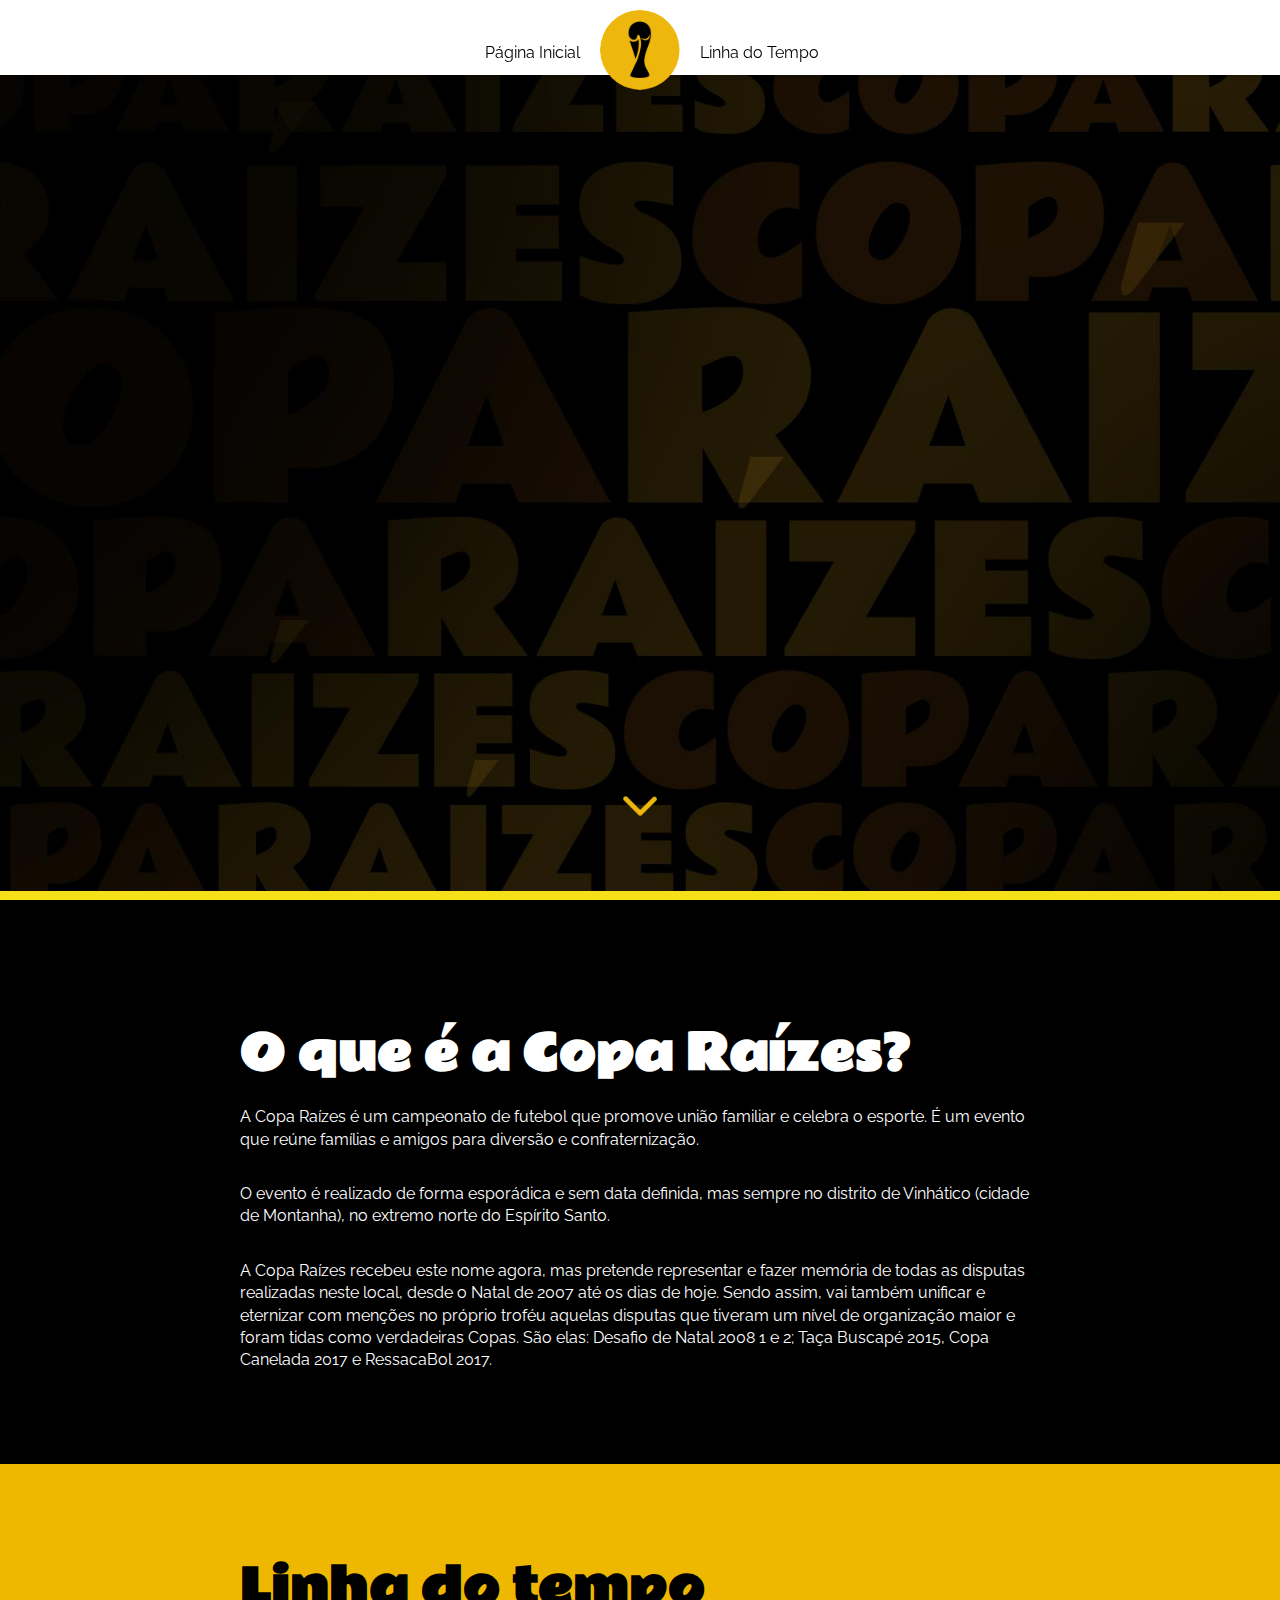
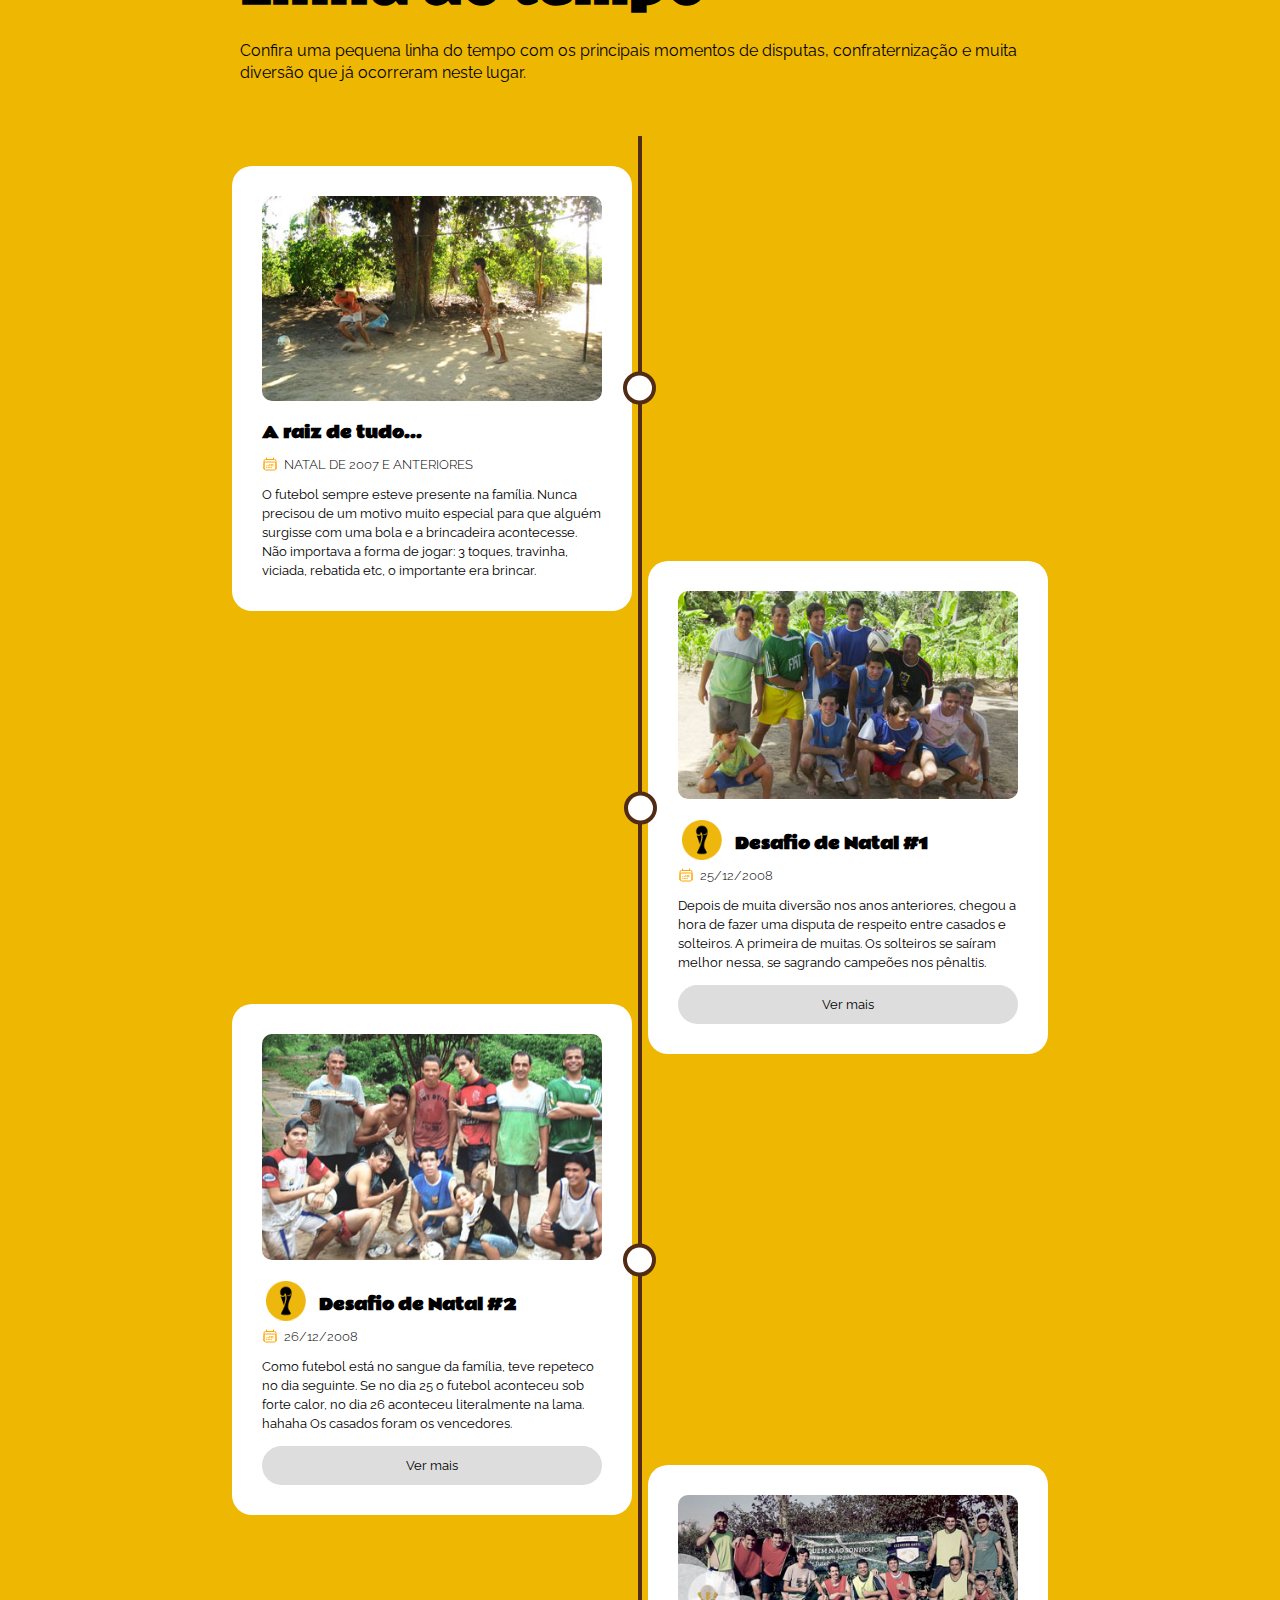
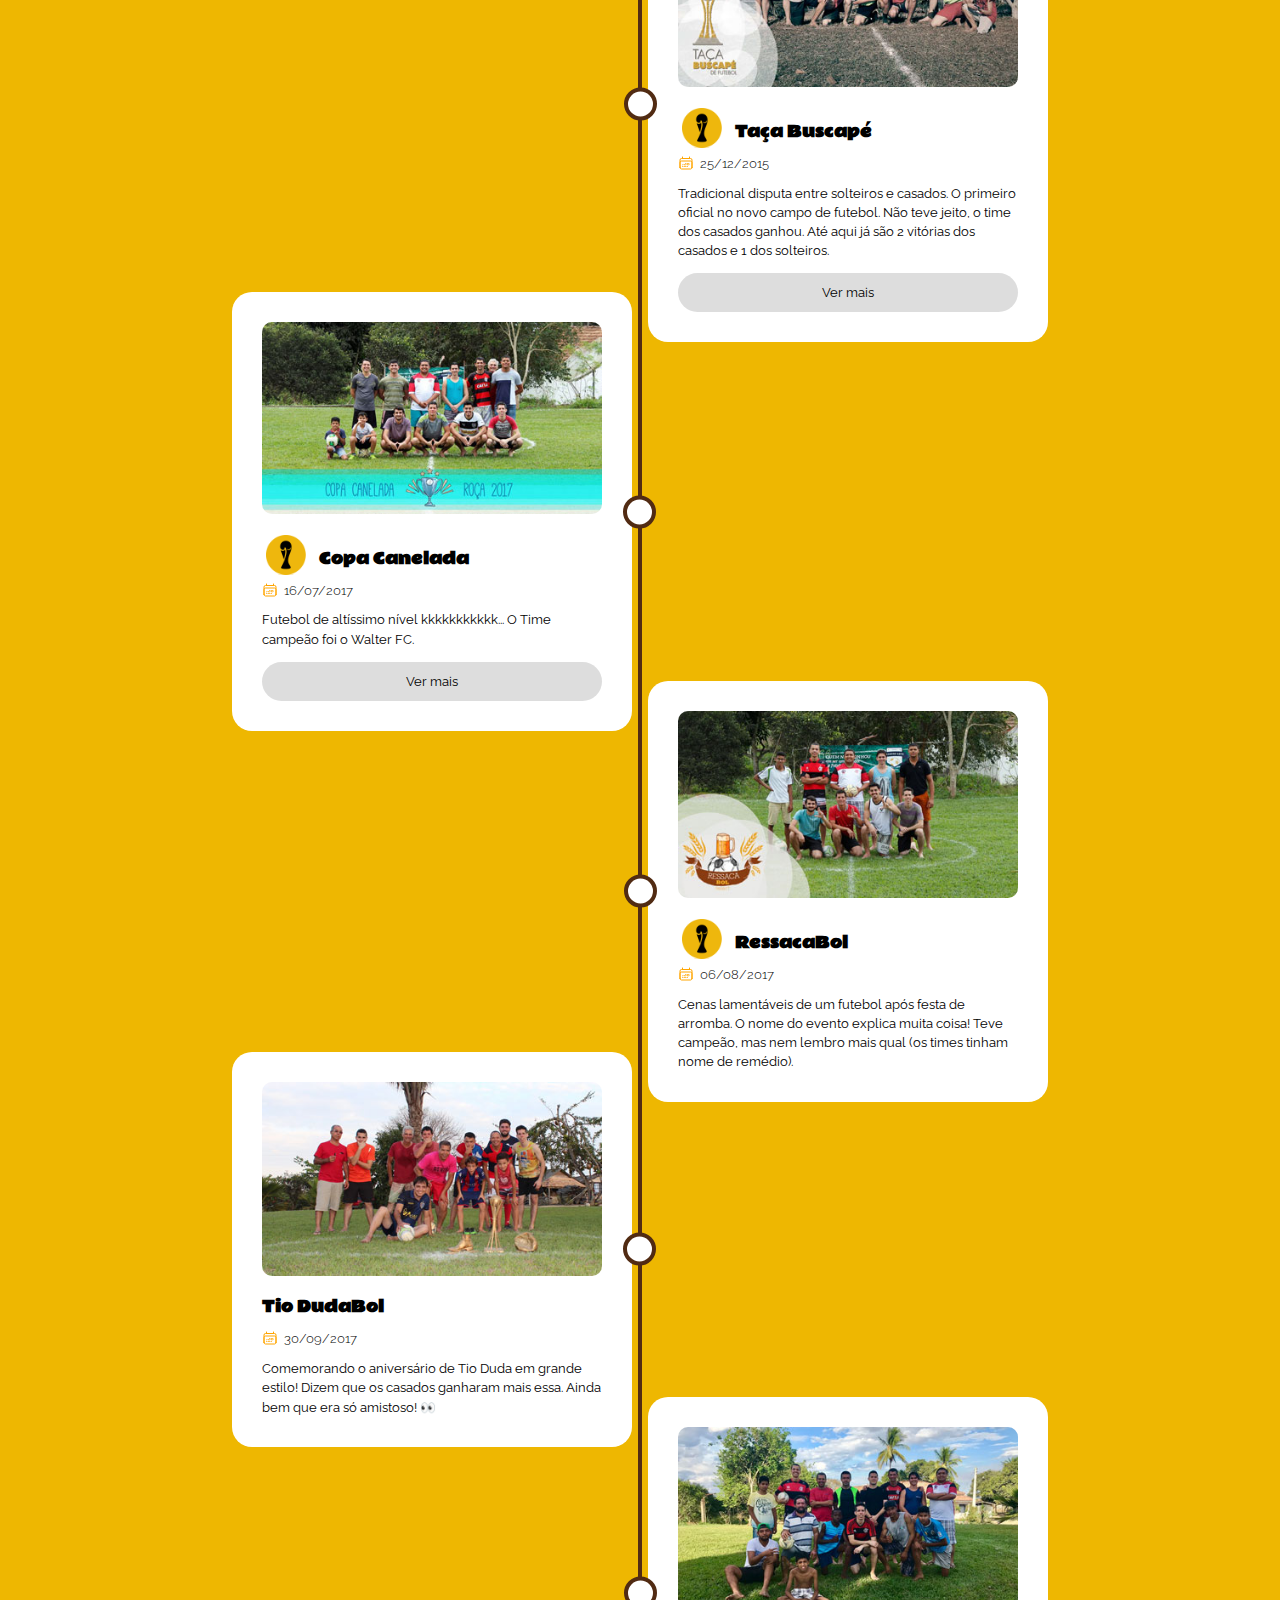
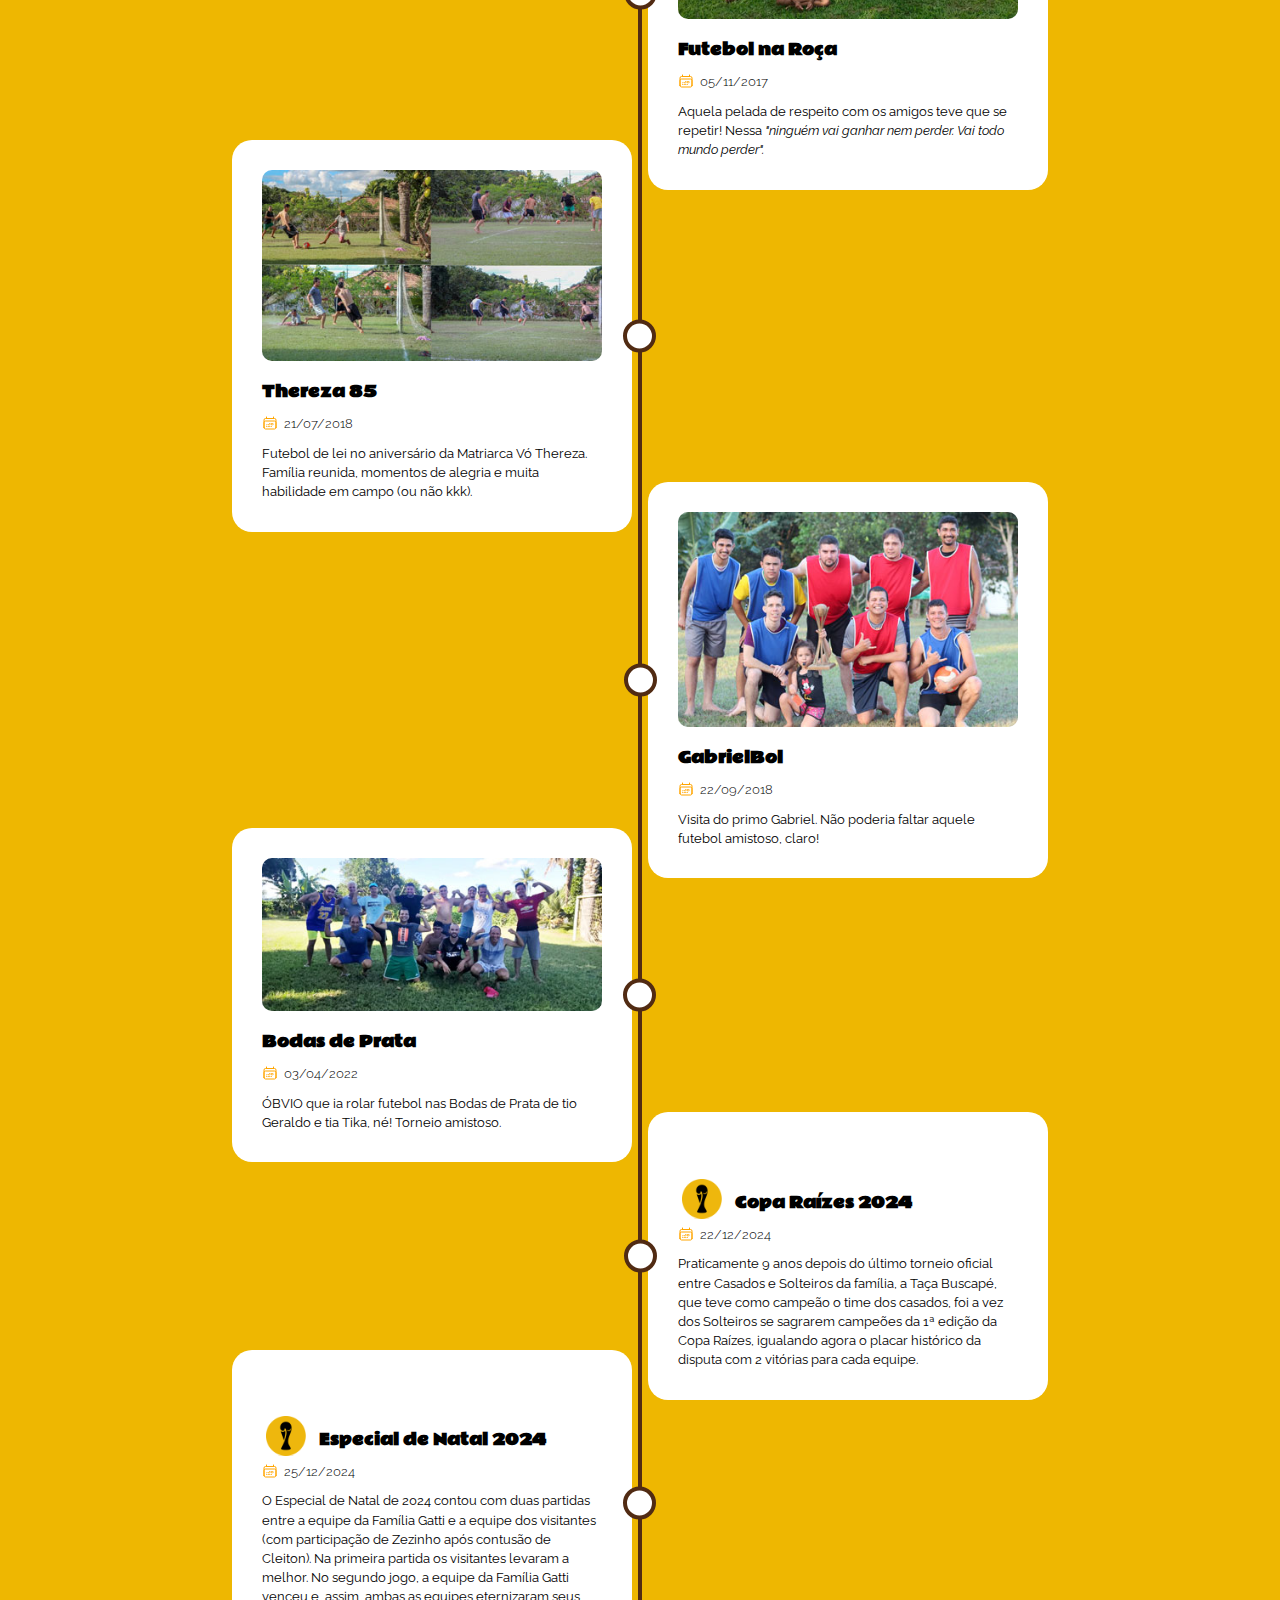
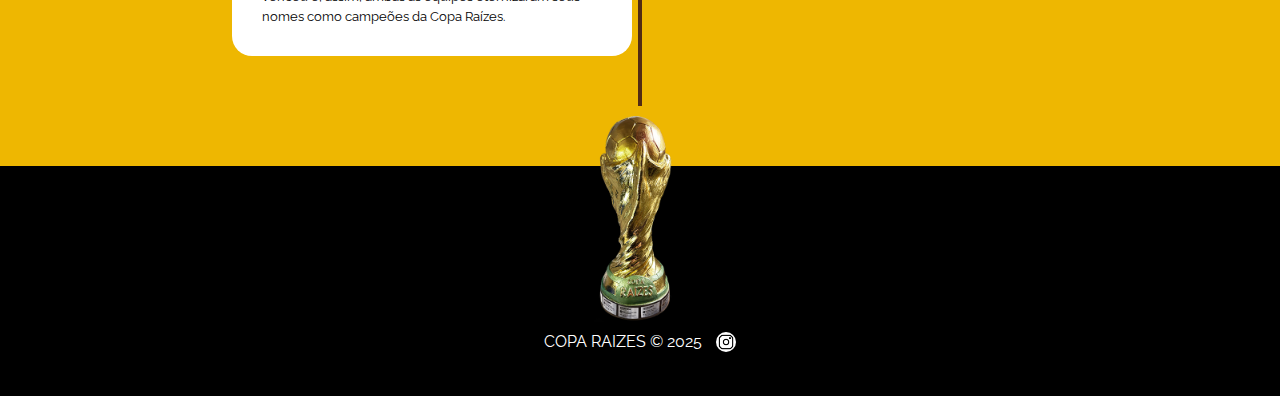
<file: index.html>
<!DOCTYPE html>
<html lang="pt-br">
  <head>
    <meta charset="UTF-8" />
    <meta name="viewport" content="width=device-width, initial-scale=1.0" />
    <meta http-equiv="X-UA-Compatible" content="IE=edge" />
    <title>Copa Raízes - Campeonato de Futebol</title>

    <meta
      name="google-site-verification"
      content="SU0qD7zc06FCztEDtE87QYJy7DC9t5OTl1r18NroUyA"
    />

    <!-- Meta Tags para SEO -->
    <meta
      name="description"
      content="Copa Raízes - Campeonato de futebol que une famílias e celebra a paixão pelo esporte, promovendo integração e cultura."
    />
    <meta
      name="keywords"
      content="Copa Raízes, futebol, evento esportivo, campeonato regional, cultura, famílias, esporte, amigos"
    />
    <meta name="author" content="Fernando Gatti" />

    <!-- Meta Tags para Redes Sociais (Open Graph / Twitter) -->
    <meta property="og:title" content="Copa Raízes - Campeonato de Futebol" />
    <meta
      property="og:description"
      content="Copa Raízes - O campeonato de futebol que une famílias e celebra a paixão pelo esporte."
    />
    <meta property="og:image" content="./img/padrao.jpg" />
    <meta property="og:url" content="https://coparaizes.com.br" />
    <meta property="og:type" content="website" />
    <meta name="twitter:card" content="./img/padrao.jpg" />
    <meta name="twitter:title" content="Copa Raízes - Campeonato de Futebol" />
    <meta
      name="twitter:description"
      content="Copa Raízes - O campeonato de futebol que une famílias e celebra a paixão pelo esporte."
    />
    <meta name="twitter:image" content="./img/padrao.jpg" />

    <!-- Link do Favicon -->
    <link rel="icon" href="./favicon.png" type="image/png" />

    <link rel="preconnect" href="https://fonts.googleapis.com" />
    <link rel="preconnect" href="https://fonts.gstatic.com" crossorigin />
    <link
      href="https://fonts.googleapis.com/css2?family=Raleway:ital,wght@0,100..900;1,100..900&family=Rammetto+One&display=swap"
      rel="stylesheet"
    />

    <link rel="stylesheet" href="css/geral.css?v=1.2" />

    <style></style>
  </head>
  <body>
    <div class="indicador-leitura"></div>
    <!-- menu -->
    <div id="menu"></div>
    <script>
      async function carregarAnteriores() {
        const response = await fetch("menu.html");
        const menu = await response.text();
        document.getElementById("menu").innerHTML = menu;
      }
      document.addEventListener("DOMContentLoaded", carregarAnteriores);
    </script>
    <!-- fim menu -->
    <header class="banner" id="topo">
      <img
        src="./img/copa.webp"
        alt="Logo da Copa Raízes, um campeonato de futebol que promove união familiar e celebra o esporte "
        class="animated-img"
      />
      <div class="scroll-down">
        <div class="arrow"></div>
      </div>
    </header>
    <section class="sobre">
      <div class="container">
        <h1>O que é a Copa Raízes?</h1>
        <p>
          A Copa Raízes é um campeonato de futebol que promove união familiar e
          celebra o esporte. É um evento que reúne famílias e amigos para
          diversão e confraternização.
        </p>
        <p>
          O evento é realizado de forma esporádica e sem data definida, mas
          sempre no distrito de Vinhático (cidade de Montanha), no extremo norte
          do Espírito Santo.
        </p>
        <p>
          A Copa Raízes recebeu este nome agora, mas pretende representar e
          fazer memória de todas as disputas realizadas neste local, desde o
          Natal de 2007 até os dias de hoje. Sendo assim, vai também unificar e
          eternizar com menções no próprio troféu aquelas disputas que tiveram
          um nível de organização maior e foram tidas como verdadeiras Copas.
          São elas: Desafio de Natal 2008 1 e 2; Taça Buscapé 2015, Copa
          Canelada 2017 e RessacaBol 2017.
        </p>
      </div>
    </section>
    <!-- timeline -->
    <div id="timeline"></div>
    <script>
      async function carregarAnteriores() {
        const response = await fetch("timeline.html");
        const conteudoAnteriores = await response.text();
        document.getElementById("timeline").innerHTML = conteudoAnteriores;
      }
      document.addEventListener("DOMContentLoaded", carregarAnteriores);
    </script>
    <!-- fim timeline -->

    <footer class="footer">
      <div class="footer-content">
        <img src="./img/trofeu.png" alt="Logo do site" class="footer-logo" />
        <span
          >COPA RAIZES © 2025
          <a href="https://instagram.com/coparaizes" class="instagram"></a
        ></span>
      </div>
    </footer>
  </body>
</html>
</file>
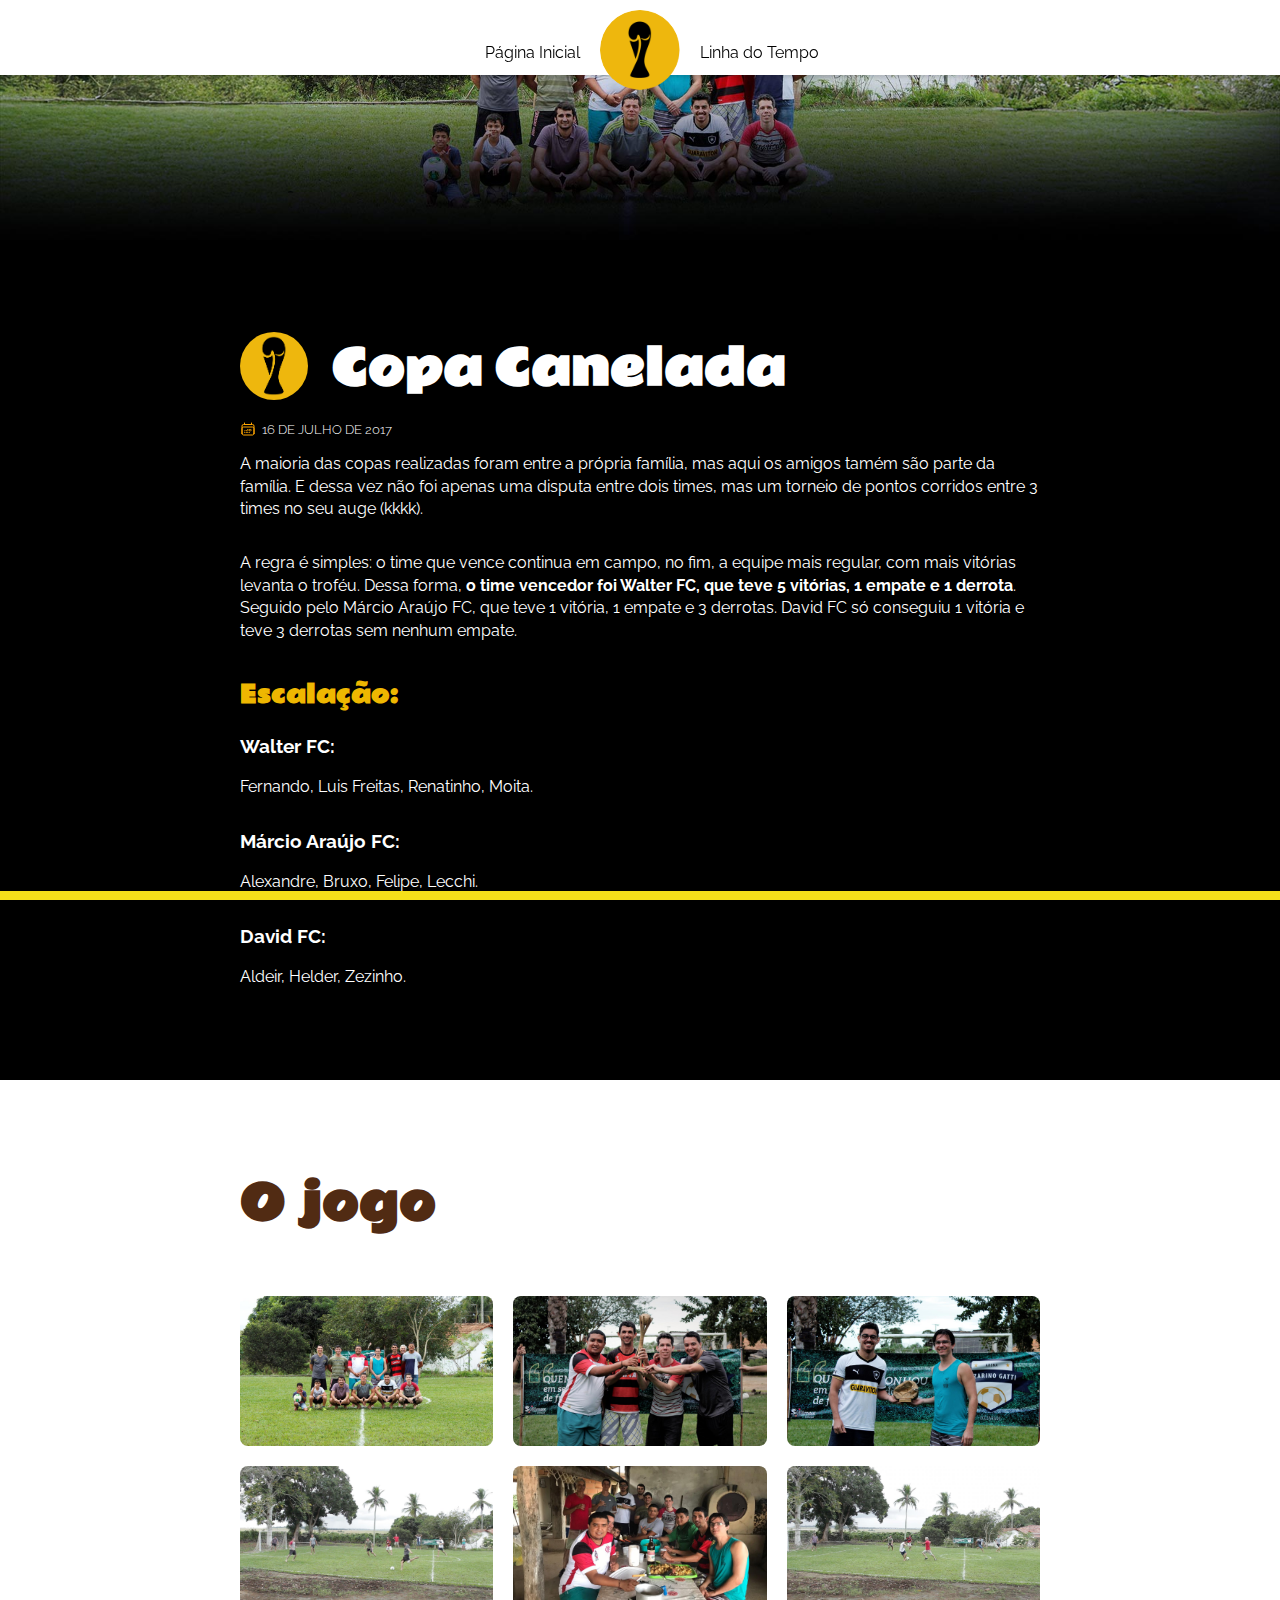
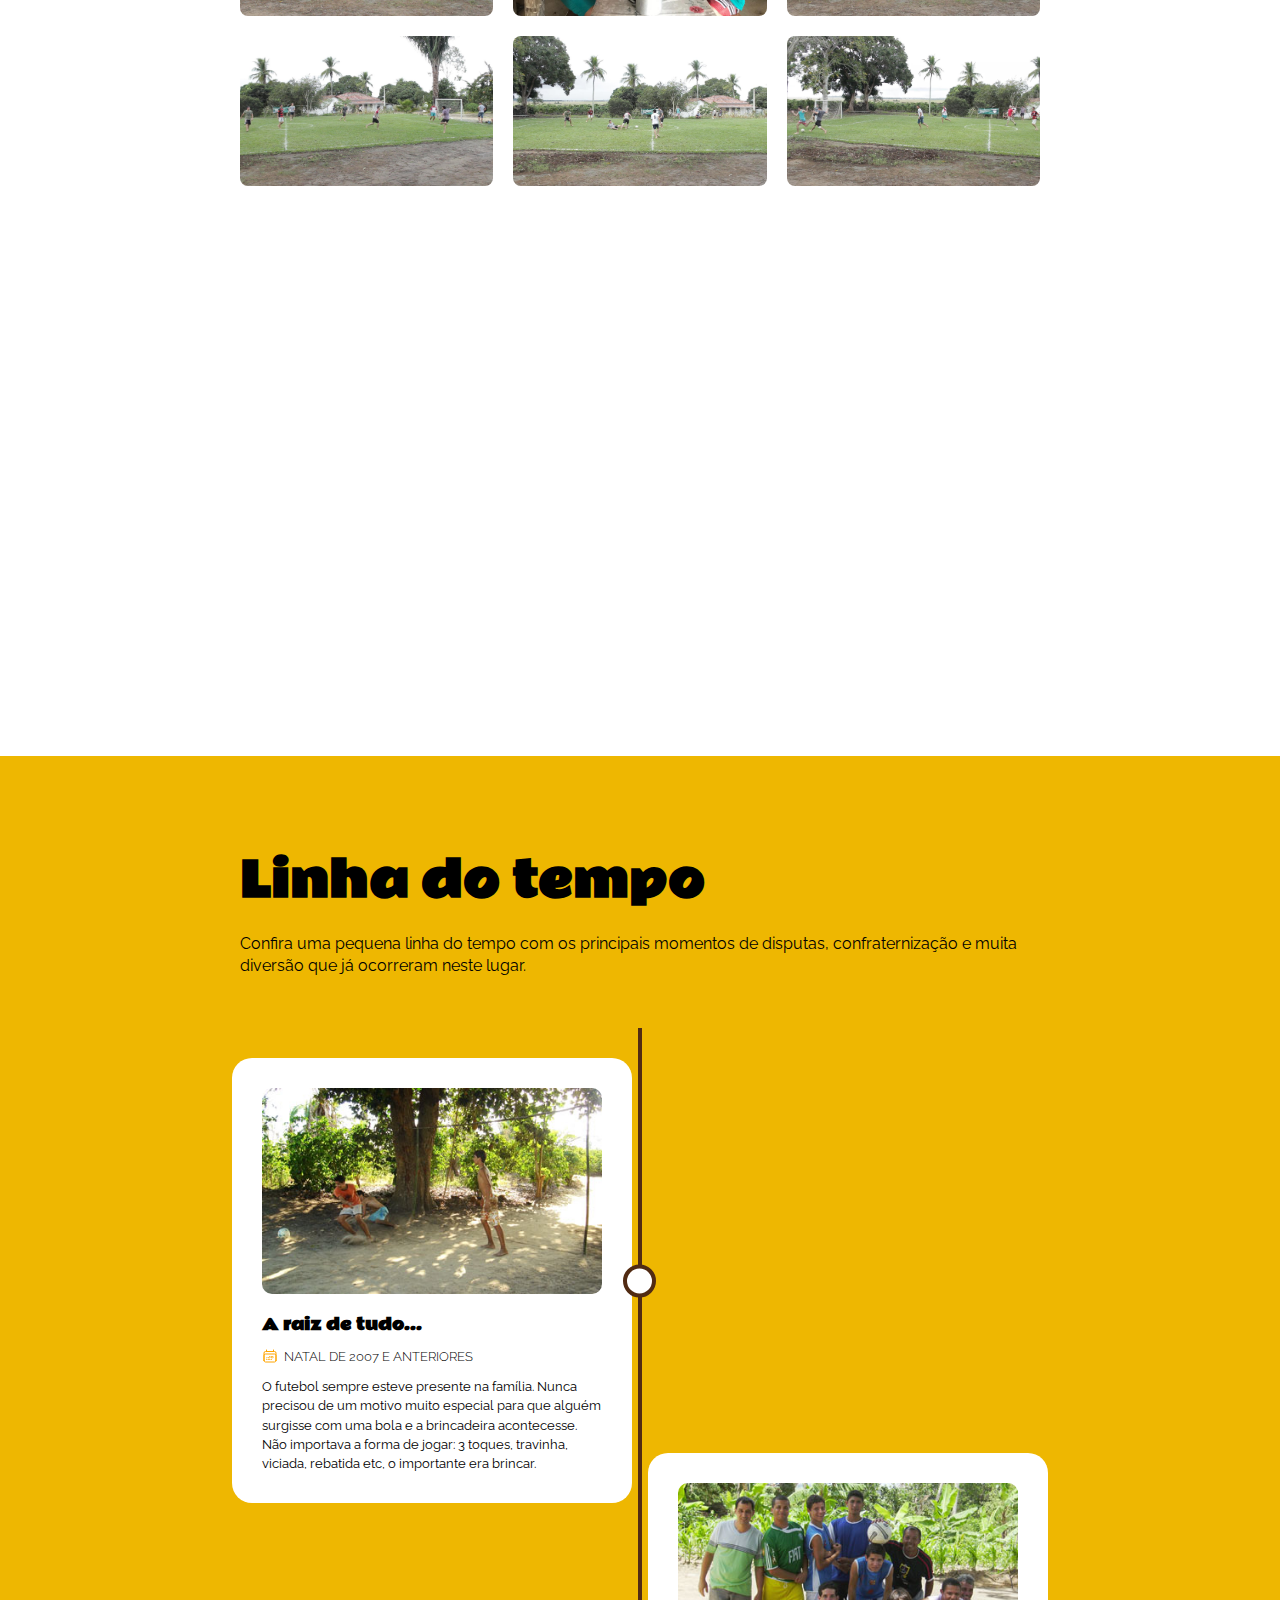
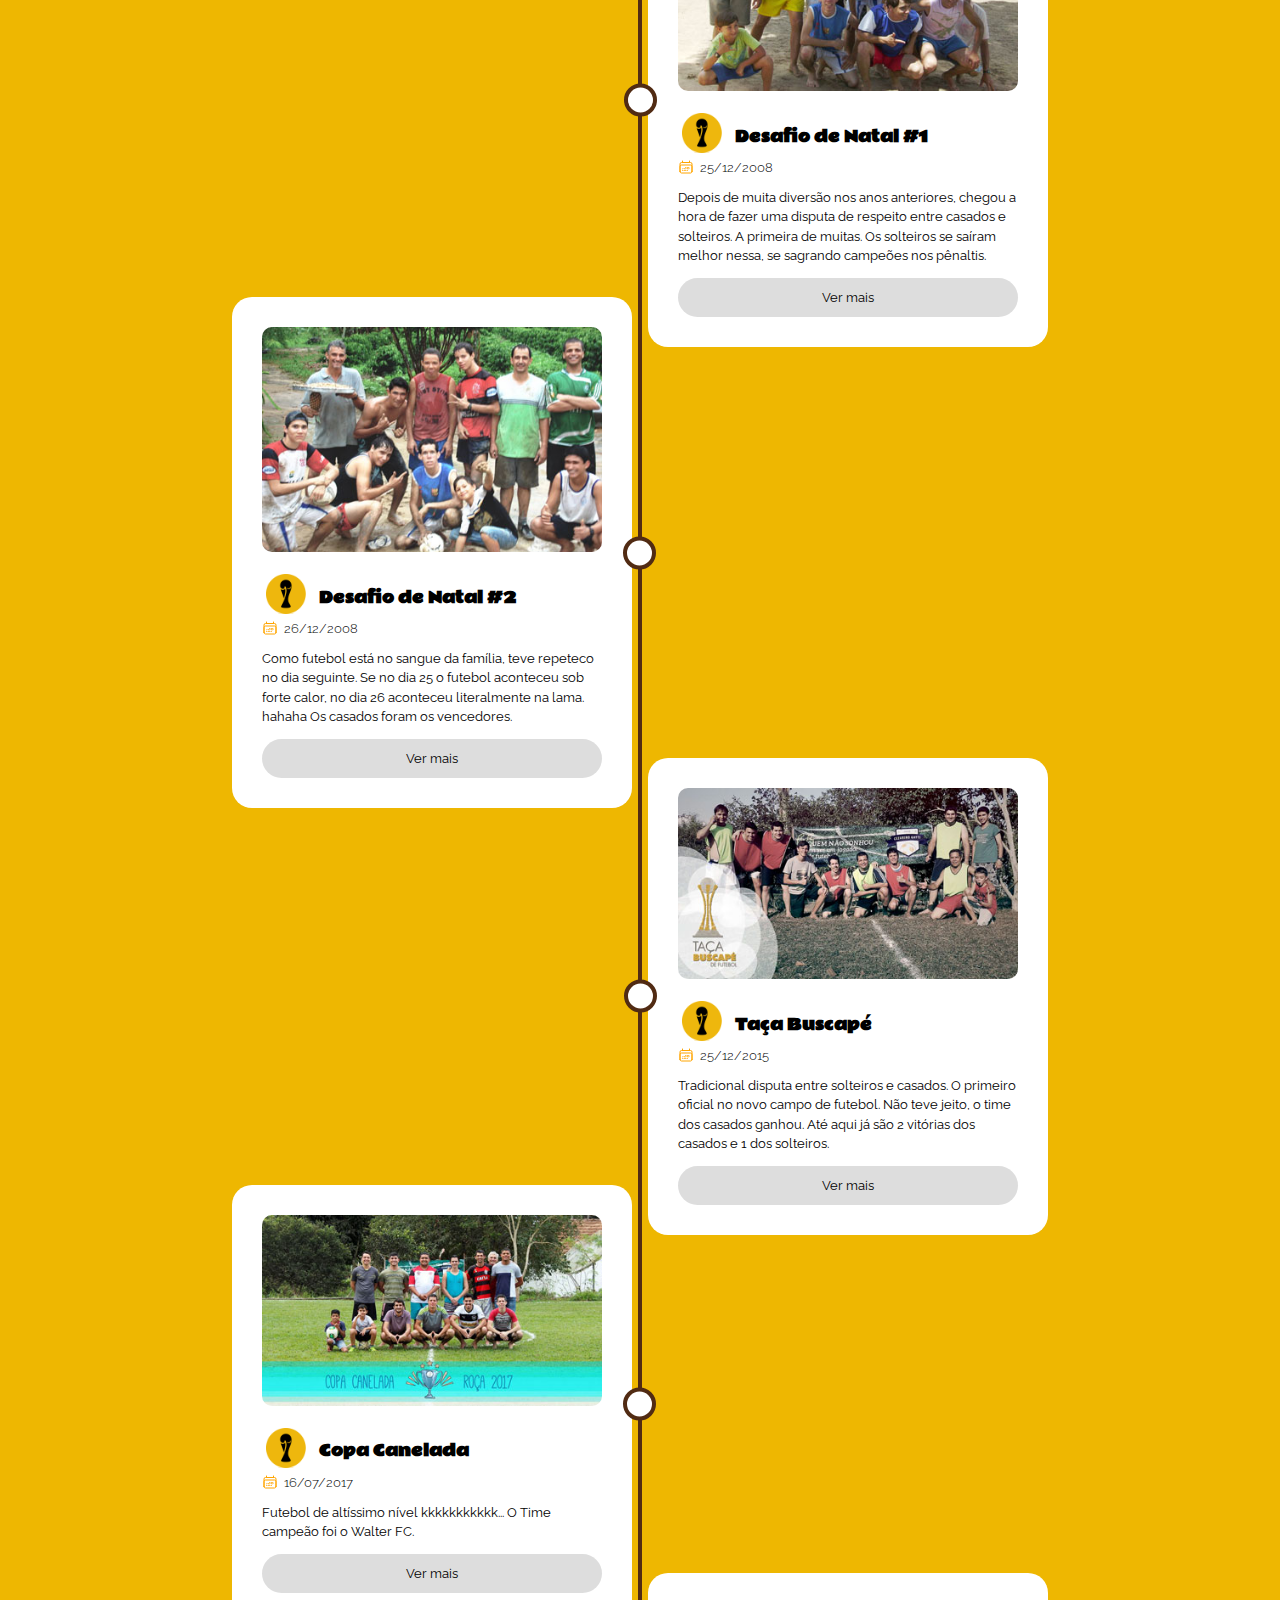
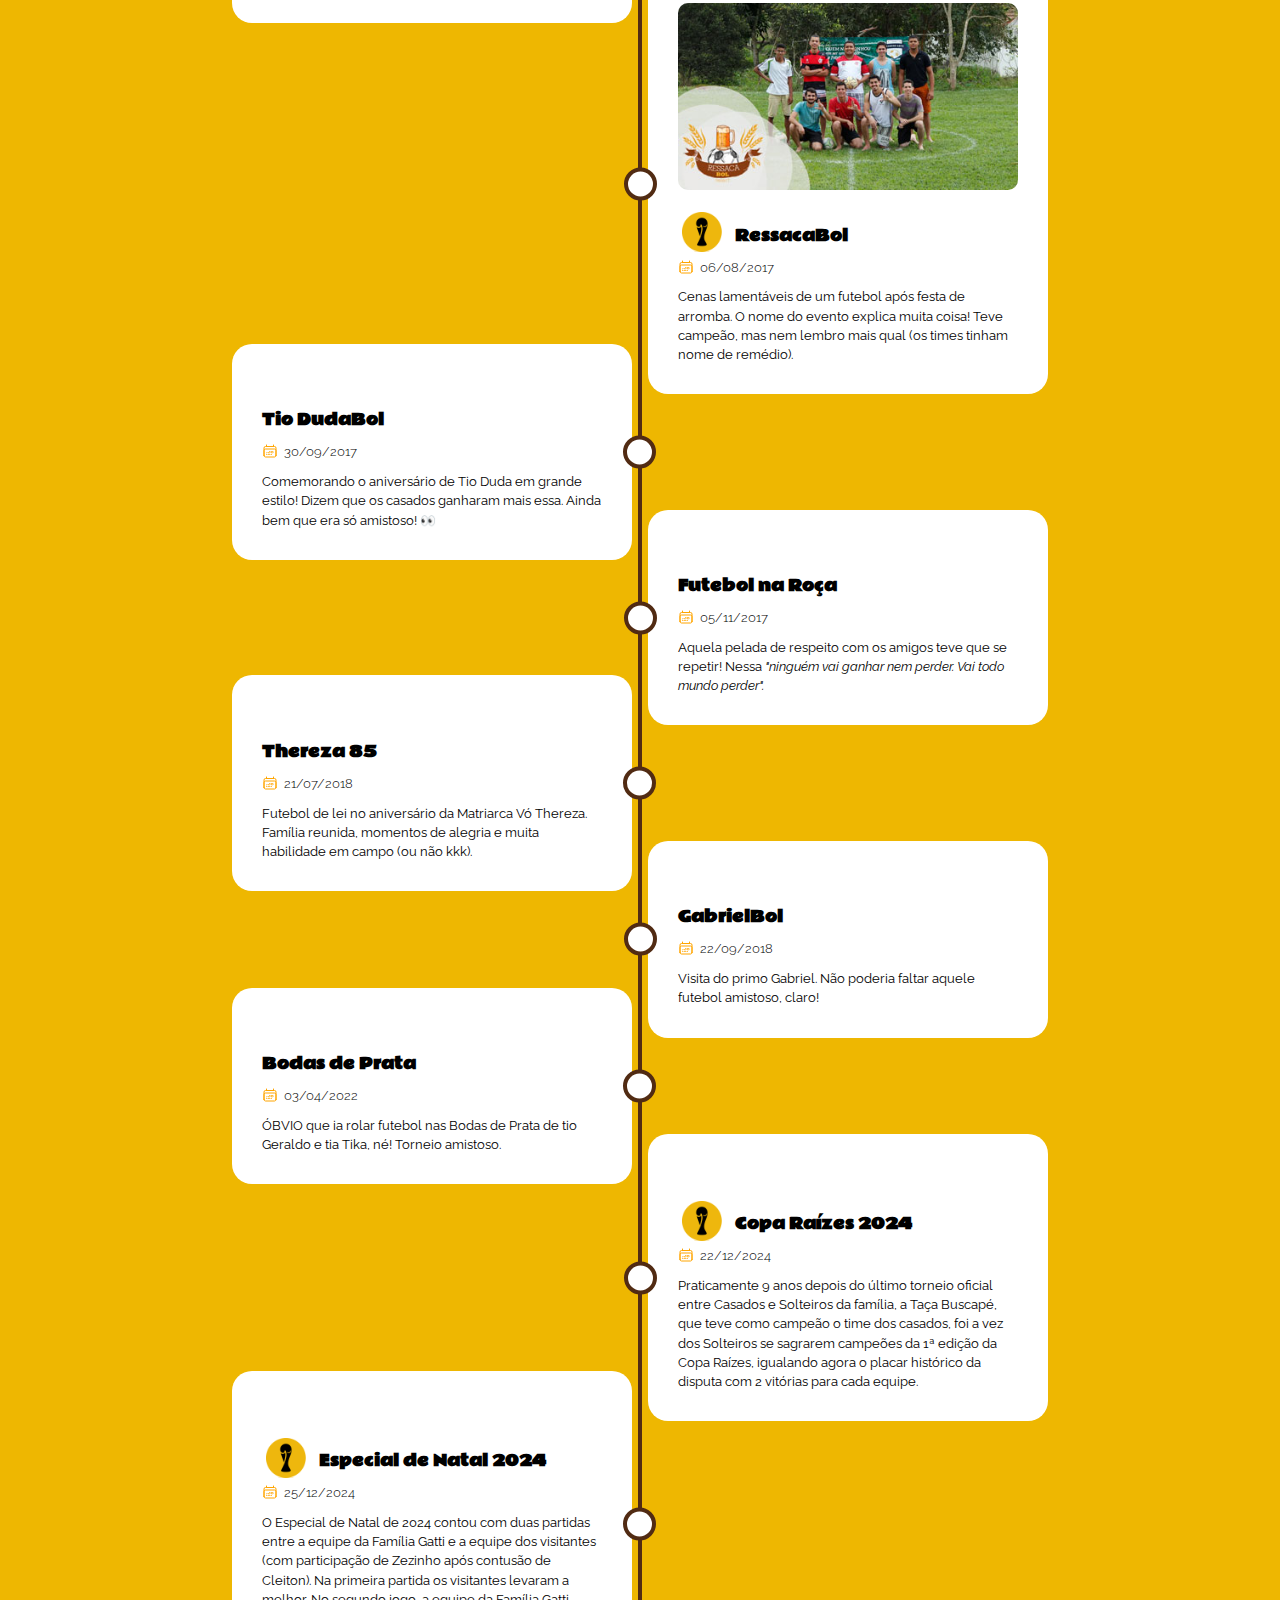
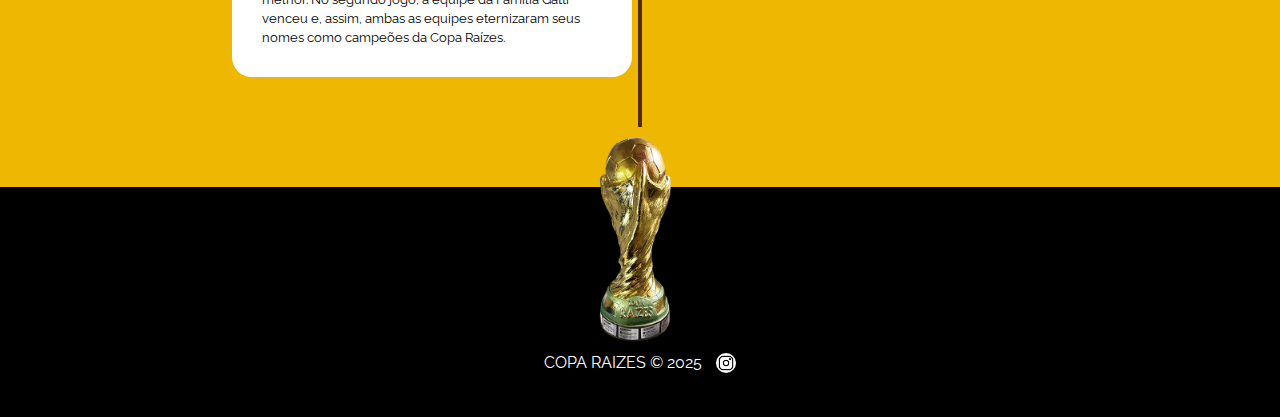
<file: copa-canelada.html>
<!DOCTYPE html>
<html lang="pt-br">
  <head>
    <meta charset="UTF-8" />
    <meta name="viewport" content="width=device-width, initial-scale=1.0" />
    <meta http-equiv="X-UA-Compatible" content="IE=edge" />
    <title>Copa Raízes - Copa Canelada 2017</title>

    <!-- Meta Tags para SEO -->
    <meta
      name="description"
      content="Copa Raízes - Campeonato de futebol que une famílias e celebra a paixão pelo esporte, promovendo integração e cultura."
    />
    <meta
      name="keywords"
      content="Copa Raízes, futebol, evento esportivo, campeonato regional, cultura, famílias, esporte, amigos"
    />
    <meta name="author" content="Fernando Gatti" />

    <!-- Meta Tags para Redes Sociais (Open Graph / Twitter) -->
    <meta property="og:title" content="Copa Raízes - Copa Canelada 2017" />
    <meta
      property="og:description"
      content="Copa Raízes - O campeonato de futebol que une famílias e celebra a paixão pelo esporte."
    />
    <meta property="og:image" content="./img/canelada_1_mini.jpg" />
    <meta property="og:url" content="https://coparaizes.com.br" />
    <meta property="og:type" content="website" />
    <meta name="twitter:card" content="./img/canelada_1_mini.jpg" />
    <meta name="twitter:title" content="Copa Raízes - Copa Canelada 2017" />
    <meta
      name="twitter:description"
      content="Copa Raízes - O campeonato de futebol que une famílias e celebra a paixão pelo esporte."
    />
    <meta name="twitter:image" content="./img/canelada_1_mini.jpg" />

    <!-- Link do Favicon -->
    <link rel="icon" href="./favicon.png" type="image/png" />

    <link rel="preconnect" href="https://fonts.googleapis.com" />
    <link rel="preconnect" href="https://fonts.gstatic.com" crossorigin />
    <link
      href="https://fonts.googleapis.com/css2?family=Raleway:ital,wght@0,100..900;1,100..900&family=Rammetto+One&display=swap"
      rel="stylesheet"
    />

    <link rel="stylesheet" href="css/geral.css?v=1.2" />

    <style></style>
  </head>
  <body>
    <div class="indicador-leitura"></div>
    <!-- menu -->
    <div id="menu"></div>
    <script>
      async function carregarAnteriores() {
        const response = await fetch("menu.html");
        const menu = await response.text();
        document.getElementById("menu").innerHTML = menu;
      }
      document.addEventListener("DOMContentLoaded", carregarAnteriores);
    </script>
    <!-- fim menu -->
    <header class="jogo" id="topo">
      <img src="img/2017-1/topo.jpg" alt="Abertura" />
    </header>
    <section class="sobre">
      <div class="container">
        <h1 class="trofeu">Copa Canelada</h1>
        <h3 class="data">16 de julho de 2017</h3>
        <p>
          A maioria das copas realizadas foram entre a própria família, mas aqui
          os amigos tamém são parte da família. E dessa vez não foi apenas uma
          disputa entre dois times, mas um torneio de pontos corridos entre 3
          times no seu auge (kkkk).
        </p>
        <p>
          A regra é simples: o time que vence continua em campo, no fim, a
          equipe mais regular, com mais vitórias levanta o troféu. Dessa forma,
          <strong
            >o time vencedor foi Walter FC, que teve 5 vitórias, 1 empate e 1
            derrota</strong
          >. Seguido pelo Márcio Araújo FC, que teve 1 vitória, 1 empate e 3
          derrotas. David FC só conseguiu 1 vitória e teve 3 derrotas sem nenhum
          empate.
        </p>

        <h2 class="escalacao">Escalação:</h2>
        <h3>Walter FC:</h3>
        <p>Fernando, Luis Freitas, Renatinho, Moita.</p>

        <h3>Márcio Araújo FC:</h3>
        <p>Alexandre, Bruxo, Felipe, Lecchi.</p>

        <h3>David FC:</h3>
        <p>Aldeir, Helder, Zezinho.</p>
      </div>
    </section>
    <section class="detalhes">
      <div class="container">
        <h1 class="">O jogo</h1>

        <div class="galeria">
          <a href="#img1"
            ><img src="img/2017-1/01.jpg" loading="lazy" alt="Imagem 1"
          /></a>
          <a href="#img2"
            ><img src="img/2017-1/02.jpg" loading="lazy" alt="Imagem 2"
          /></a>
          <a href="#img3"
            ><img src="img/2017-1/03.jpg" loading="lazy" alt="Imagem 3"
          /></a>
          <a href="#img4"
            ><img src="img/2017-1/04.jpg" loading="lazy" alt="Imagem 4"
          /></a>
          <a href="#img5"
            ><img src="img/2017-1/05.jpg" loading="lazy" alt="Imagem 5"
          /></a>
          <a href="#img6"
            ><img src="img/2017-1/06.jpg" loading="lazy" alt="Imagem 6"
          /></a>
          <a href="#img7"
            ><img src="img/2017-1/07.jpg" loading="lazy" alt="Imagem 7"
          /></a>
          <a href="#img8"
            ><img src="img/2017-1/08.jpg" loading="lazy" alt="Imagem 8"
          /></a>
          <a href="#img9"
            ><img src="img/2017-1/09.jpg" loading="lazy" alt="Imagem 9"
          /></a>
        </div>

        <!-- Lightboxes -->
        <div id="img1" class="lightbox">
          <a href="#galeria" class="close">×</a>
          <img src="img/2017-1/01.jpg" alt="Imagem 1" />
          <a href="#img2" class="next">→</a>
          <a href="#img9" class="prev">←</a>
        </div>
        <div id="img2" class="lightbox">
          <a href="#galeria" class="close">×</a>
          <img src="img/2017-1/02.jpg" alt="Imagem 2" />
          <a href="#img1" class="prev">←</a>
          <a href="#img3" class="next">→</a>
        </div>
        <div id="img3" class="lightbox">
          <a href="#galeria" class="close">×</a>
          <img src="img/2017-1/03.jpg" alt="Imagem 3" />
          <a href="#img2" class="prev">←</a>
          <a href="#img4" class="next">→</a>
        </div>
        <div id="img4" class="lightbox">
          <a href="#galeria" class="close">×</a>
          <img src="img/2017-1/04.jpg" alt="Imagem 4" />
          <a href="#img3" class="prev">←</a>
          <a href="#img5" class="next">→</a>
        </div>
        <div id="img5" class="lightbox">
          <a href="#galeria" class="close">×</a>
          <img src="img/2017-1/05.jpg" alt="Imagem 5" />
          <a href="#img4" class="prev">←</a>
          <a href="#img6" class="next">→</a>
        </div>
        <div id="img6" class="lightbox">
          <a href="#galeria" class="close">×</a>
          <img src="img/2017-1/06.jpg" alt="Imagem 6" />
          <a href="#img5" class="prev">←</a>
          <a href="#img7" class="next">→</a>
        </div>
        <div id="img7" class="lightbox">
          <a href="#galeria" class="close">×</a>
          <img src="img/2017-1/07.jpg" alt="Imagem 7" />
          <a href="#img6" class="prev">←</a>
          <a href="#img8" class="next">→</a>
        </div>
        <div id="img8" class="lightbox">
          <a href="#galeria" class="close">×</a>
          <img src="img/2017-1/08.jpg" alt="Imagem 8" />
          <a href="#img7" class="prev">←</a>
          <a href="#img9" class="next">→</a>
        </div>
        <div id="img9" class="lightbox">
          <a href="#galeria" class="close">×</a>
          <img src="img/2017-1/09.jpg" alt="Imagem 9" />
          <a href="#img8" class="prev">←</a>
          <a href="#img1" class="next">→</a>
        </div>

        <div class="video">
          <iframe
            width="560"
            height="315"
            src="https://www.youtube.com/embed/KT1GqjgTIeU"
            title="YouTube video player"
            frameborder="0"
            allow="accelerometer; autoplay; clipboard-write; encrypted-media; gyroscope; picture-in-picture; web-share"
            referrerpolicy="strict-origin-when-cross-origin"
            allowfullscreen
          ></iframe>
        </div>
      </div>
    </section>

    <!-- ANTERIORES -->
    <div id="timeline"></div>
    <script>
      async function carregarAnteriores() {
        const response = await fetch("timeline.html");
        const timeline = await response.text();
        document.getElementById("timeline").innerHTML = timeline;
      }
      document.addEventListener("DOMContentLoaded", carregarAnteriores);
    </script>
    <!-- FIM ANTERIORES -->

    <footer class="footer">
      <div class="footer-content">
        <img src="./img/trofeu.png" alt="Logo do site" class="footer-logo" />
        <span
          >COPA RAIZES © 2025
          <a href="https://instagram.com/coparaizes" class="instagram"></a
        ></span>
      </div>
    </footer>
  </body>
</html>
</file>
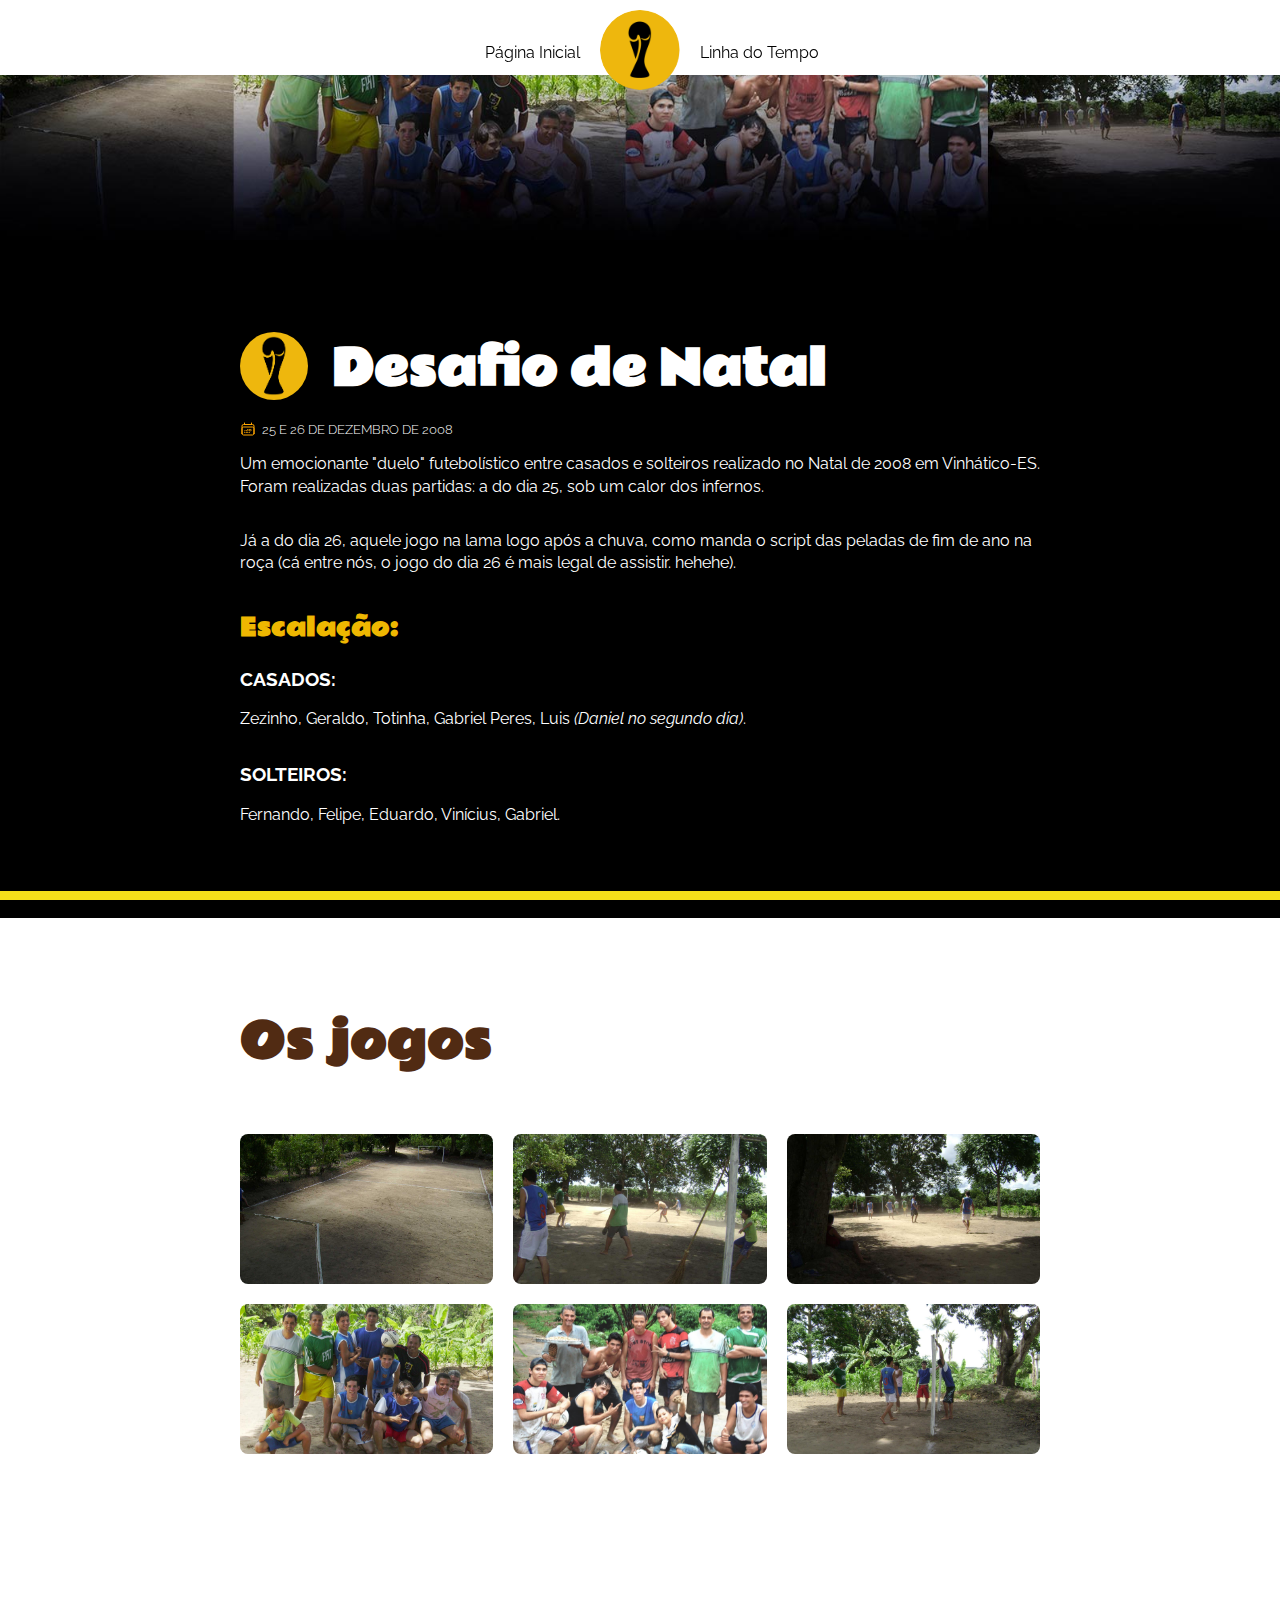
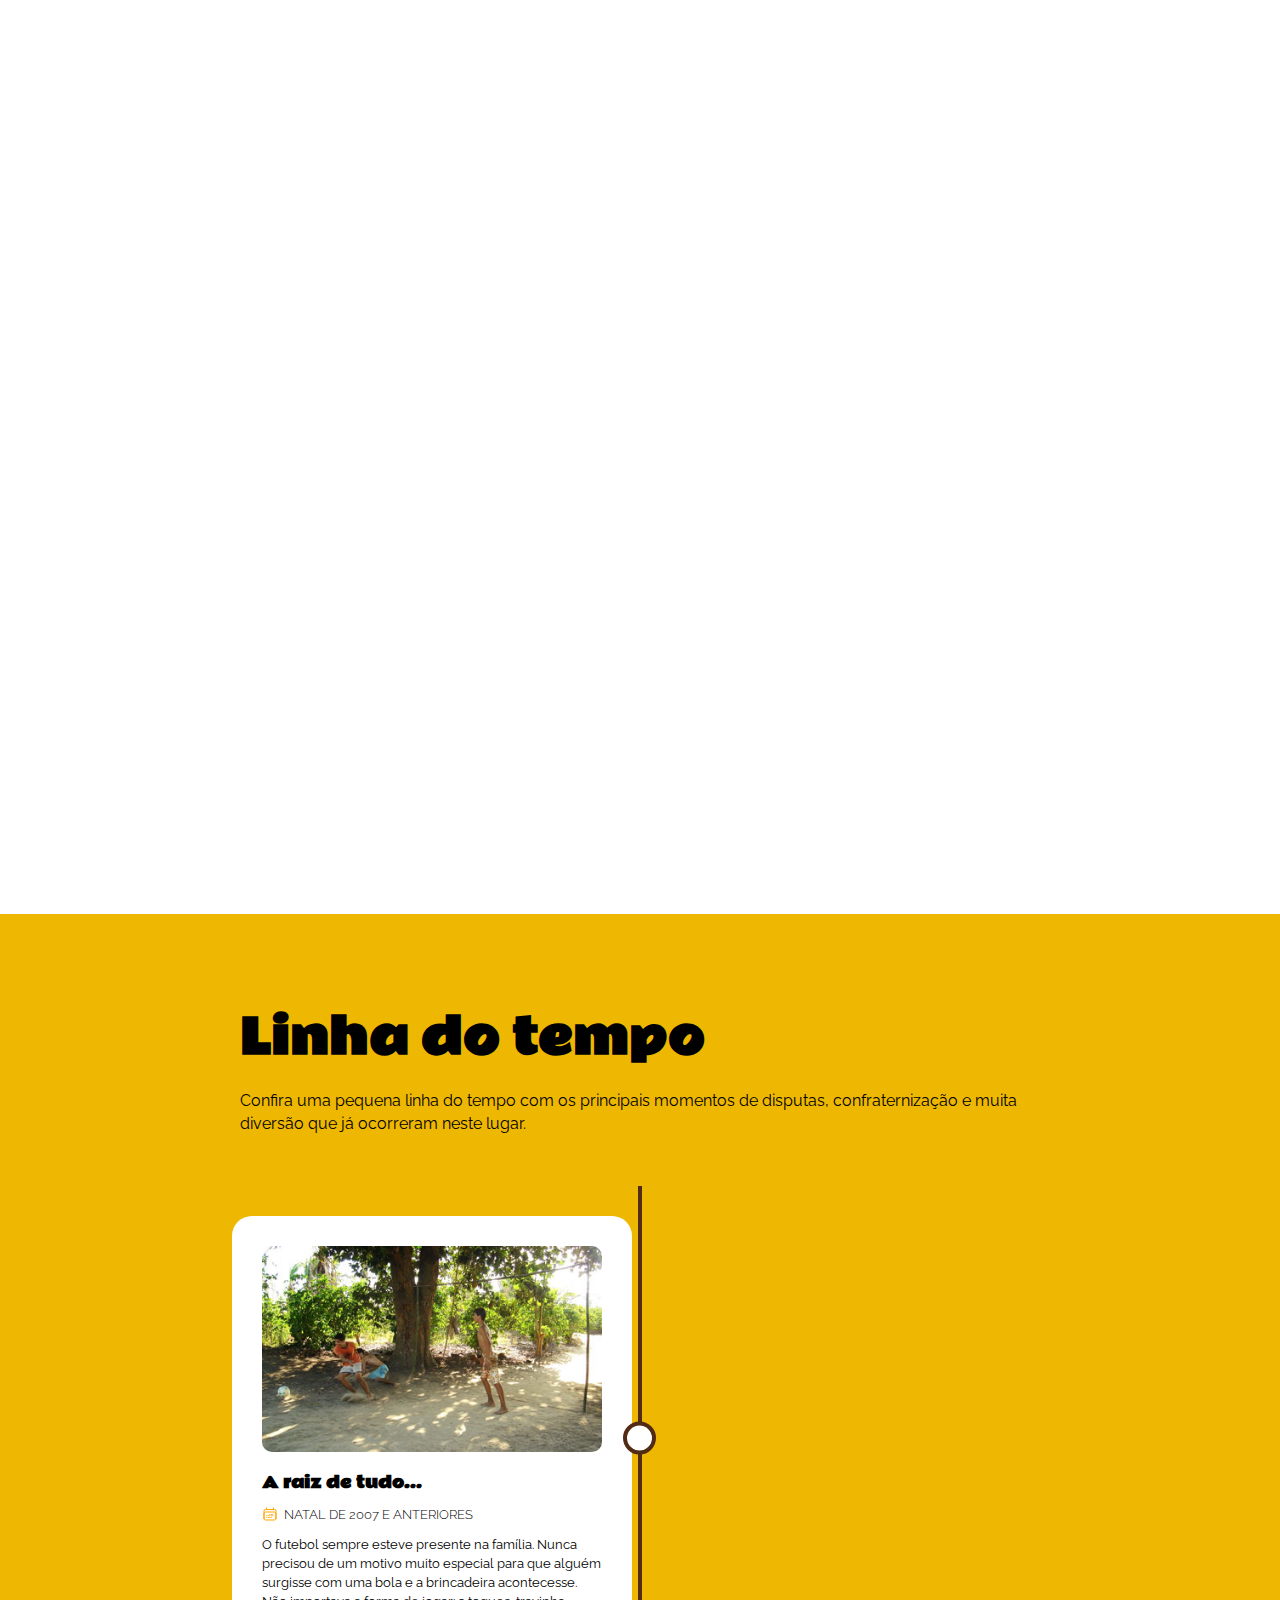
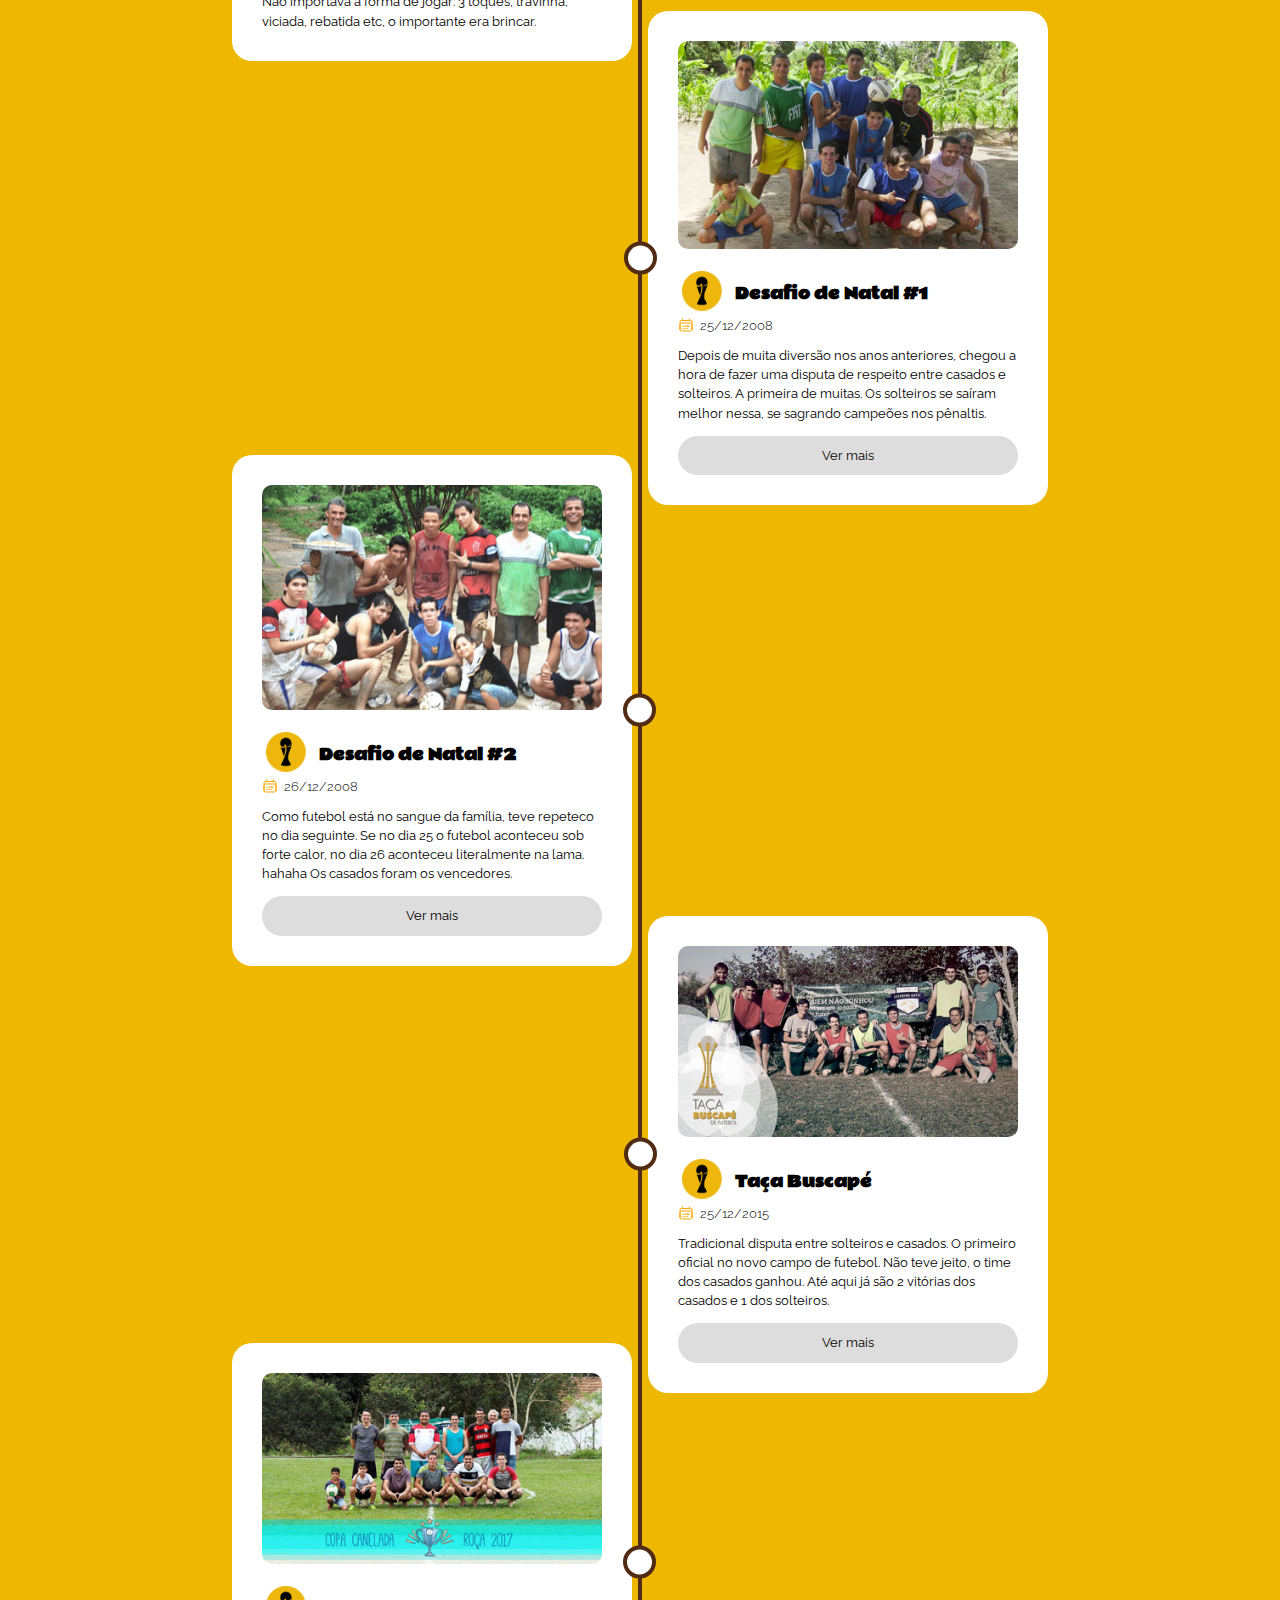
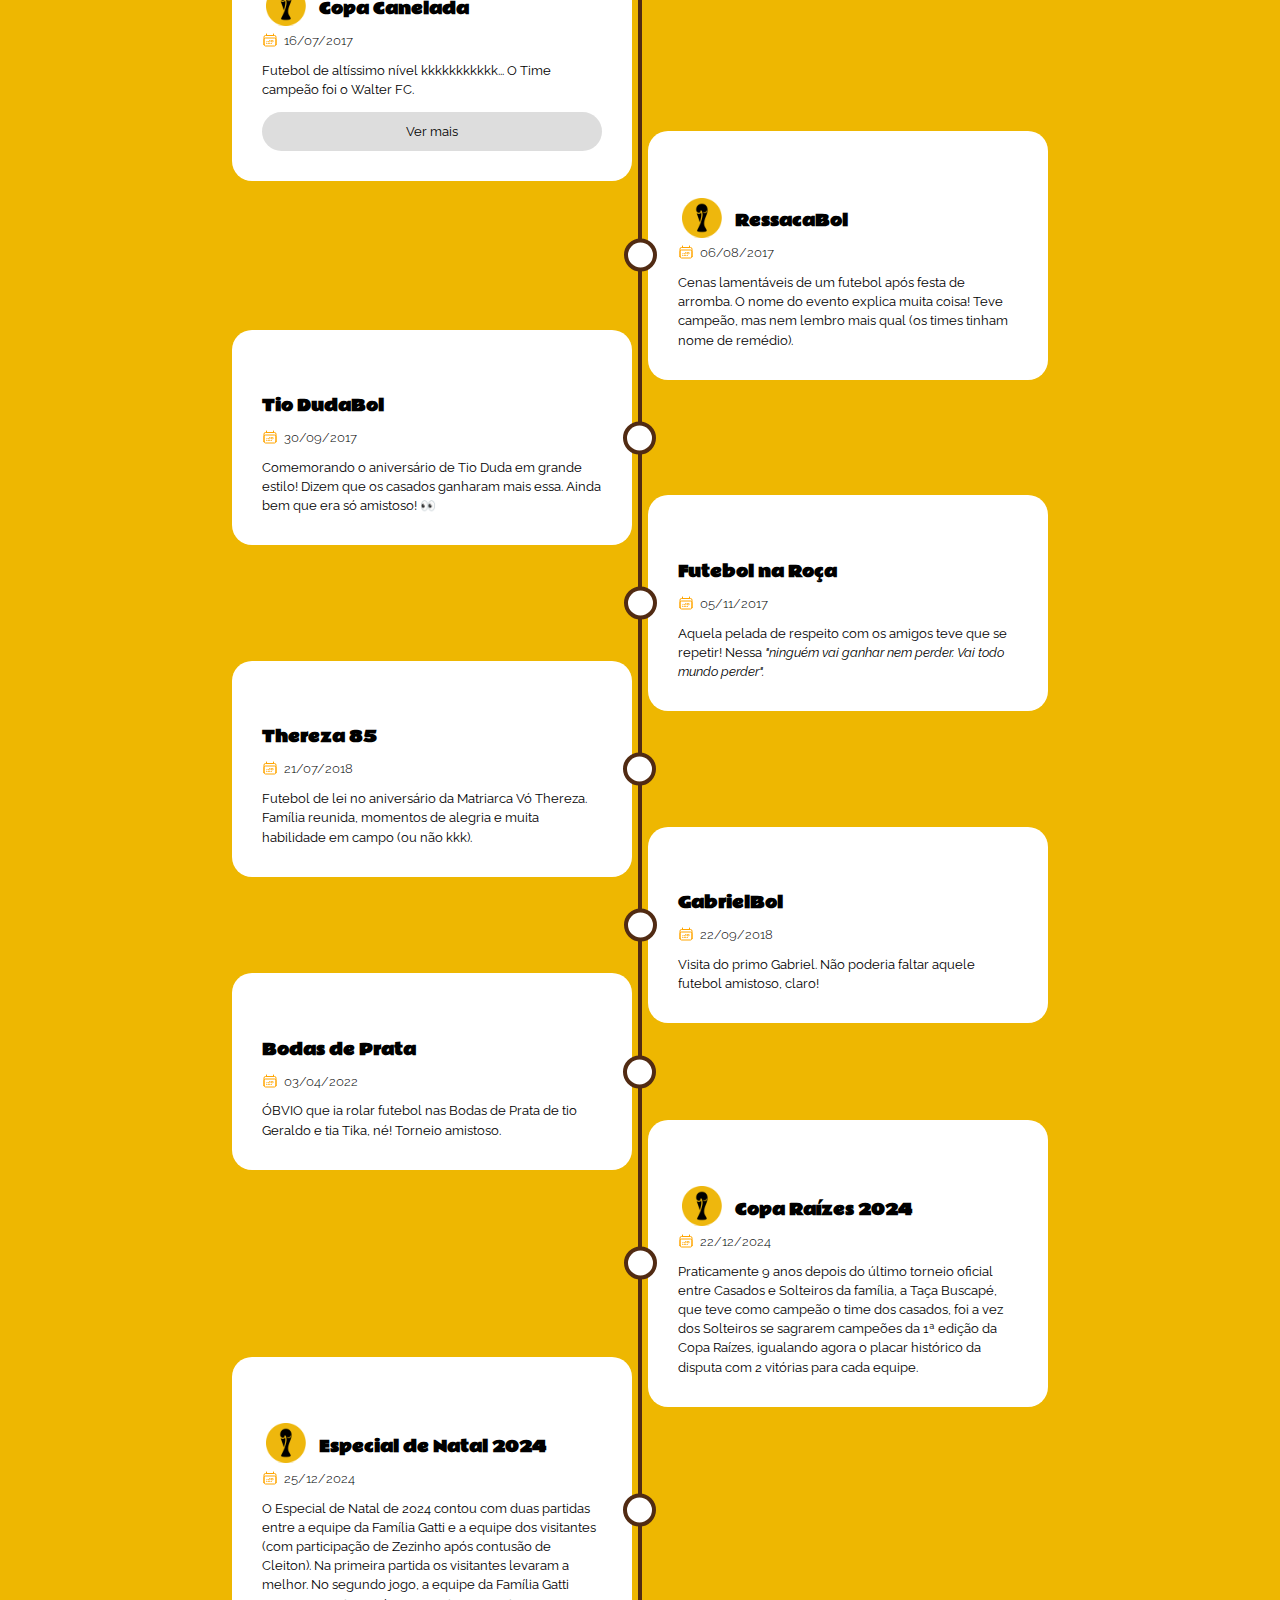
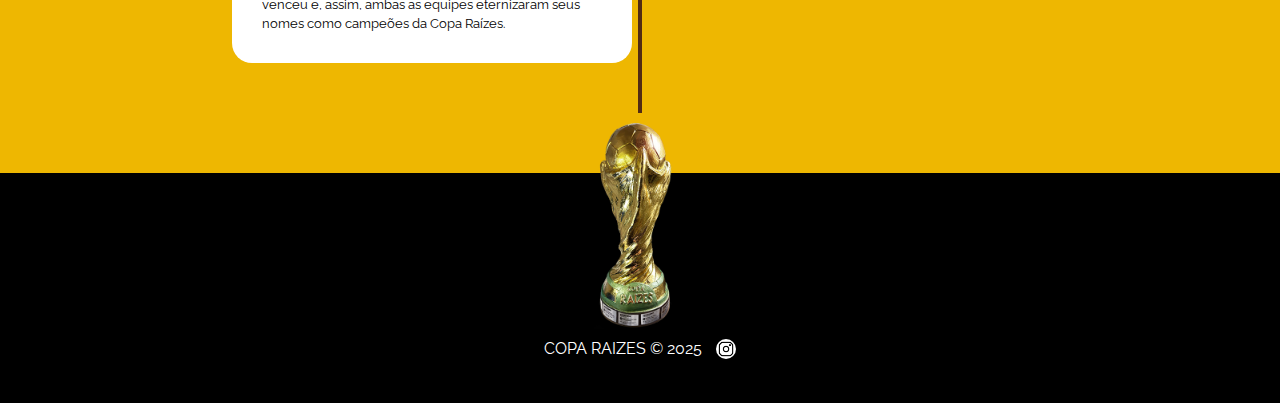
<file: desafio-de-natal.html>
<!DOCTYPE html>
<html lang="pt-br">
  <head>
    <meta charset="UTF-8" />
    <meta name="viewport" content="width=device-width, initial-scale=1.0" />
    <meta http-equiv="X-UA-Compatible" content="IE=edge" />
    <title>Copa Raízes - Desafio de Natal 2008</title>

    <!-- Meta Tags para SEO -->
    <meta
      name="description"
      content="Copa Raízes - Campeonato de futebol que une famílias e celebra a paixão pelo esporte, promovendo integração e cultura."
    />
    <meta
      name="keywords"
      content="Copa Raízes, futebol, evento esportivo, campeonato regional, cultura, famílias, esporte, amigos"
    />
    <meta name="author" content="Fernando Gatti" />

    <!-- Meta Tags para Redes Sociais (Open Graph / Twitter) -->
    <meta property="og:title" content="Copa Raízes - Desafio de Natal 2008 " />
    <meta
      property="og:description"
      content="Copa Raízes - O campeonato de futebol que une famílias e celebra a paixão pelo esporte."
    />
    <meta property="og:image" content="./img/desafio_2008_1_mini.jpg" />
    <meta property="og:url" content="https://coparaizes.com.br" />
    <meta property="og:type" content="website" />
    <meta name="twitter:card" content="./img/desafio_2008_1_mini.jpg" />
    <meta name="twitter:title" content="Copa Raízes - Desafio de Natal 2008" />
    <meta
      name="twitter:description"
      content="Copa Raízes - O campeonato de futebol que une famílias e celebra a paixão pelo esporte."
    />
    <meta name="twitter:image" content="./img/desafio_2008_1_mini.jpg" />

    <!-- Link do Favicon -->
    <link rel="icon" href="./favicon.png" type="image/png" />

    <link rel="preconnect" href="https://fonts.googleapis.com" />
    <link rel="preconnect" href="https://fonts.gstatic.com" crossorigin />
    <link
      href="https://fonts.googleapis.com/css2?family=Raleway:ital,wght@0,100..900;1,100..900&family=Rammetto+One&display=swap"
      rel="stylesheet"
    />

    <link rel="stylesheet" href="css/geral.css?v=1.2" />

    <style></style>
  </head>
  <body>
    <div class="indicador-leitura"></div>
    <!-- menu -->
    <div id="menu"></div>
    <script>
      async function carregarAnteriores() {
        const response = await fetch("menu.html");
        const menu = await response.text();
        document.getElementById("menu").innerHTML = menu;
      }
      document.addEventListener("DOMContentLoaded", carregarAnteriores);
    </script>
    <!-- fim menu -->
    <header class="jogo" id="topo">
      <img src="img/2008/topo.jpg" alt="Abertura" />
    </header>
    <section class="sobre">
      <div class="container">
        <h1 class="trofeu">Desafio de Natal</h1>
        <h3 class="data">25 e 26 de dezembro de 2008</h3>
        <p>
          Um emocionante "duelo" futebolístico entre casados e solteiros
          realizado no Natal de 2008 em Vinhático-ES. Foram realizadas duas
          partidas: a do dia 25, sob um calor dos infernos.
        </p>
        <p>
          Já a do dia 26, aquele jogo na lama logo após a chuva, como manda o
          script das peladas de fim de ano na roça (cá entre nós, o jogo do dia
          26 é mais legal de assistir. hehehe).
        </p>

        <h2 class="escalacao">Escalação:</h2>
        <h3>CASADOS:</h3>
        <p>
          Zezinho, Geraldo, Totinha, Gabriel Peres, Luis
          <em>(Daniel no segundo dia)</em>.
        </p>

        <h3>SOLTEIROS:</h3>
        <p>Fernando, Felipe, Eduardo, Vinícius, Gabriel.</p>
      </div>
    </section>
    <section class="detalhes">
      <div class="container">
        <h1 class="">Os jogos</h1>

        <div class="galeria">
          <a href="#img1"
            ><img src="img/2008/01.jpg" loading="lazy" alt="Imagem 1"
          /></a>
          <a href="#img2"
            ><img src="img/2008/02.jpg" loading="lazy" alt="Imagem 2"
          /></a>
          <a href="#img3"
            ><img src="img/2008/03.jpg" loading="lazy" alt="Imagem 3"
          /></a>
          <a href="#img4"
            ><img src="img/2008/04.jpg" loading="lazy" alt="Imagem 4"
          /></a>
          <a href="#img5"
            ><img src="img/2008/05.jpg" loading="lazy" alt="Imagem 5"
          /></a>
          <a href="#img6"
            ><img src="img/2008/06.jpg" loading="lazy" alt="Imagem 6"
          /></a>
        </div>

        <!-- Lightboxes -->
        <div id="img1" class="lightbox">
          <a href="#galeria" class="close">×</a>
          <img src="img/2008/01.jpg" alt="Imagem 1" />
          <a href="#img2" class="next">→</a>
          <a href="#img6" class="prev">←</a>
        </div>
        <div id="img2" class="lightbox">
          <a href="#galeria" class="close">×</a>
          <img src="img/2008/02.jpg" alt="Imagem 2" />
          <a href="#img1" class="prev">←</a>
          <a href="#img3" class="next">→</a>
        </div>
        <div id="img3" class="lightbox">
          <a href="#galeria" class="close">×</a>
          <img src="img/2008/03.jpg" alt="Imagem 3" />
          <a href="#img2" class="prev">←</a>
          <a href="#img4" class="next">→</a>
        </div>
        <div id="img4" class="lightbox">
          <a href="#galeria" class="close">×</a>
          <img src="img/2008/04.jpg" alt="Imagem 4" />
          <a href="#img3" class="prev">←</a>
          <a href="#img5" class="next">→</a>
        </div>
        <div id="img5" class="lightbox">
          <a href="#galeria" class="close">×</a>
          <img src="img/2008/05.jpg" alt="Imagem 5" />
          <a href="#img4" class="prev">←</a>
          <a href="#img6" class="next">→</a>
        </div>
        <div id="img6" class="lightbox">
          <a href="#galeria" class="close">×</a>
          <img src="img/2008/06.jpg" alt="Imagem 6" />
          <a href="#img5" class="prev">←</a>
          <a href="#img1" class="next">→</a>
        </div>

        <div class="video">
          <iframe
            width="560"
            height="315"
            src="https://www.youtube.com/embed/ZP-btDg2He4"
            title="YouTube video player"
            frameborder="0"
            allow="accelerometer; autoplay; clipboard-write; encrypted-media; gyroscope; picture-in-picture; web-share"
            referrerpolicy="strict-origin-when-cross-origin"
            allowfullscreen
          ></iframe>
        </div>
        <div class="video">
          <iframe
            width="560"
            height="315"
            src="https://www.youtube.com/embed/bTc3p0Mkupk"
            title="YouTube video player"
            frameborder="0"
            allow="accelerometer; autoplay; clipboard-write; encrypted-media; gyroscope; picture-in-picture; web-share"
            referrerpolicy="strict-origin-when-cross-origin"
            allowfullscreen
          ></iframe>
        </div>
      </div>
    </section>

    <!-- ANTERIORES -->
    <div id="timeline"></div>
    <script>
      async function carregarAnteriores() {
        const response = await fetch("timeline.html");
        const timeline = await response.text();
        document.getElementById("timeline").innerHTML = timeline;
      }
      document.addEventListener("DOMContentLoaded", carregarAnteriores);
    </script>
    <!-- FIM ANTERIORES -->

    <footer class="footer">
      <div class="footer-content">
        <img src="./img/trofeu.png" alt="Logo do site" class="footer-logo" />
        <span
          >COPA RAIZES © 2025
          <a href="https://instagram.com/coparaizes" class="instagram"></a
        ></span>
      </div>
    </footer>
  </body>
</html>
</file>
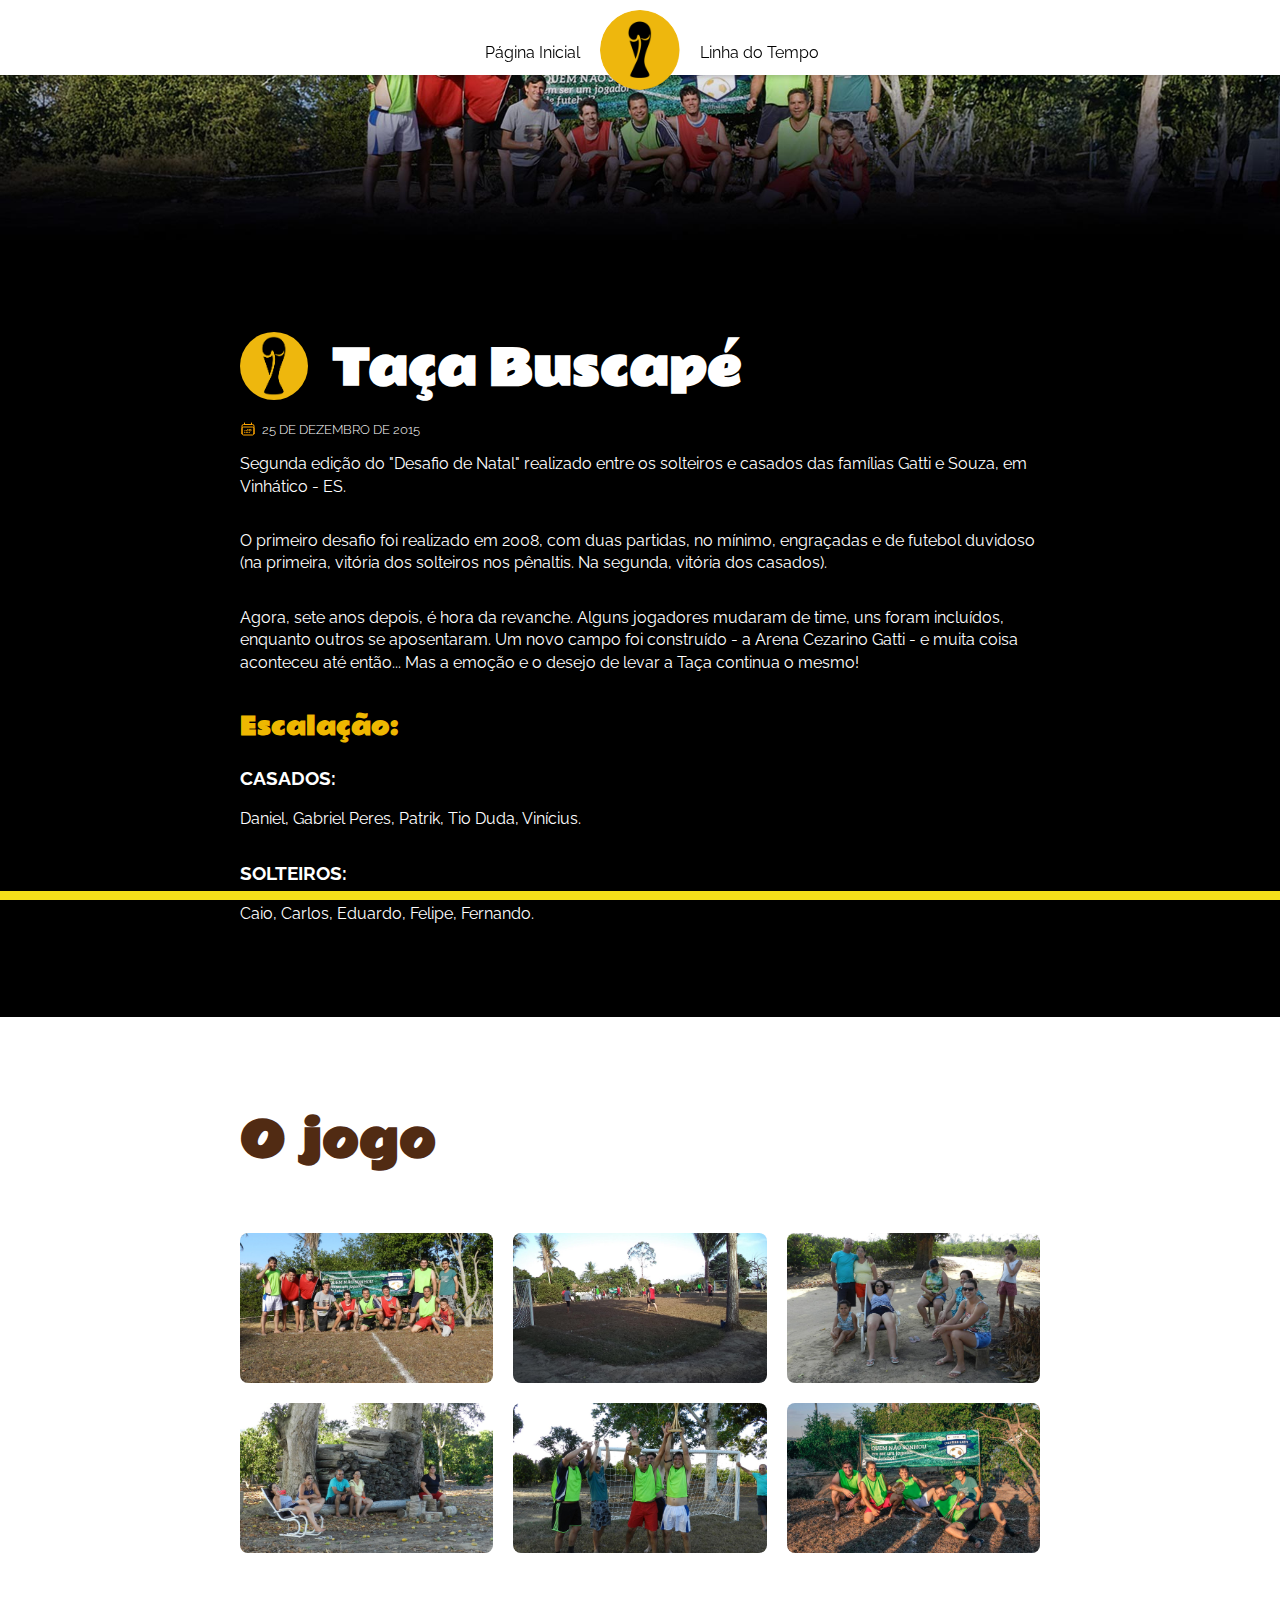
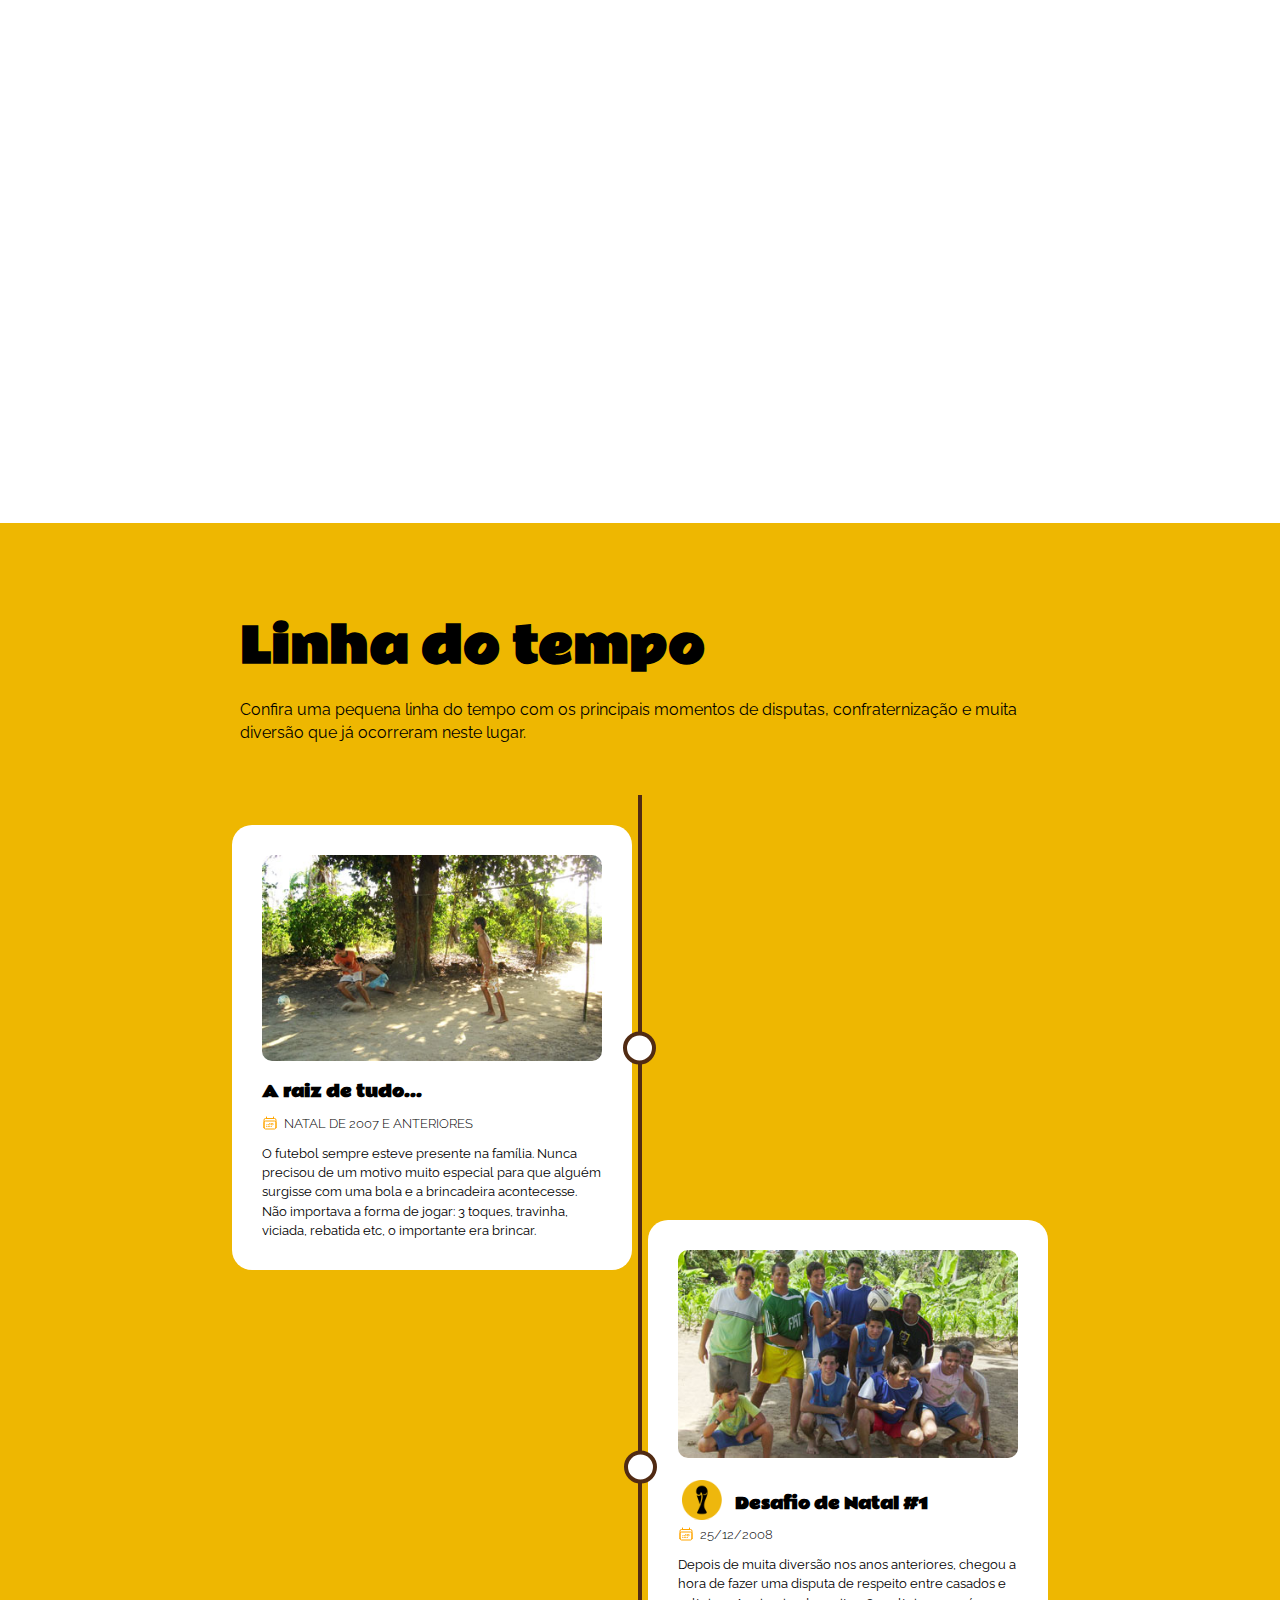
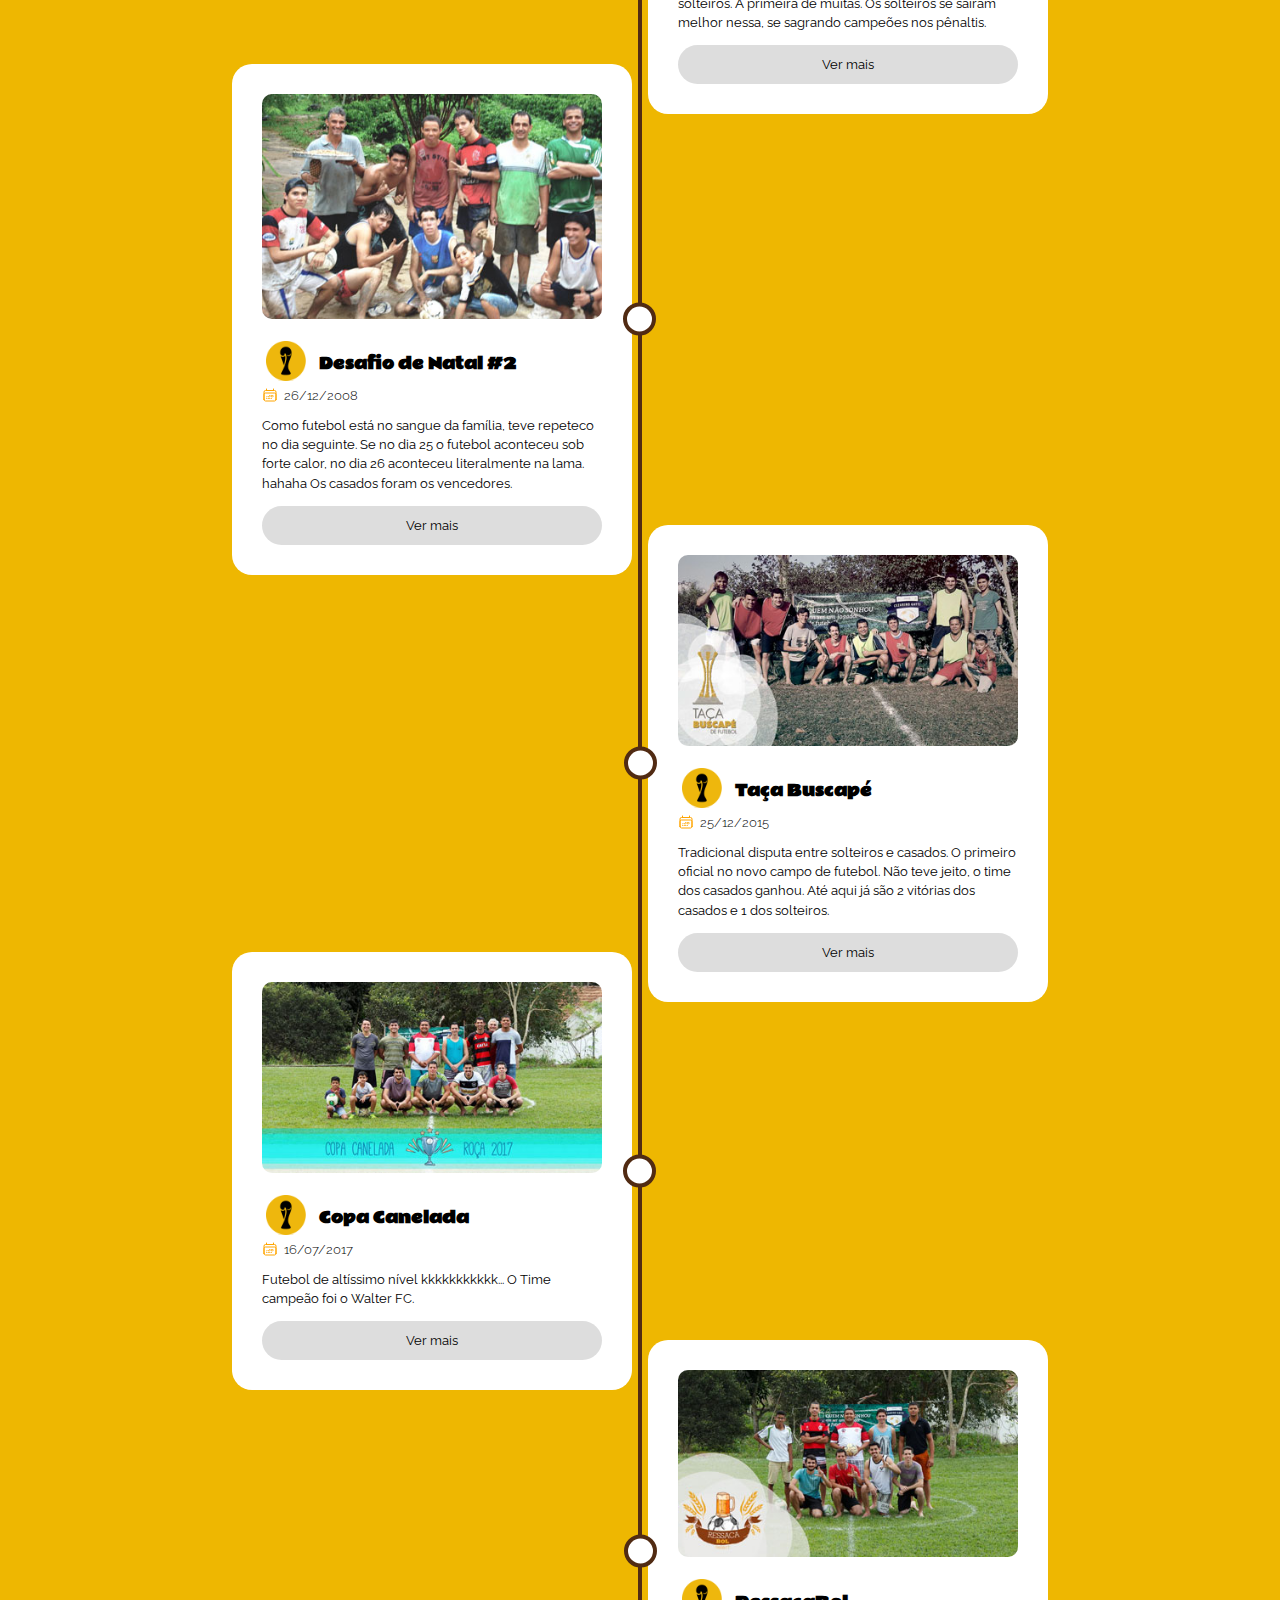
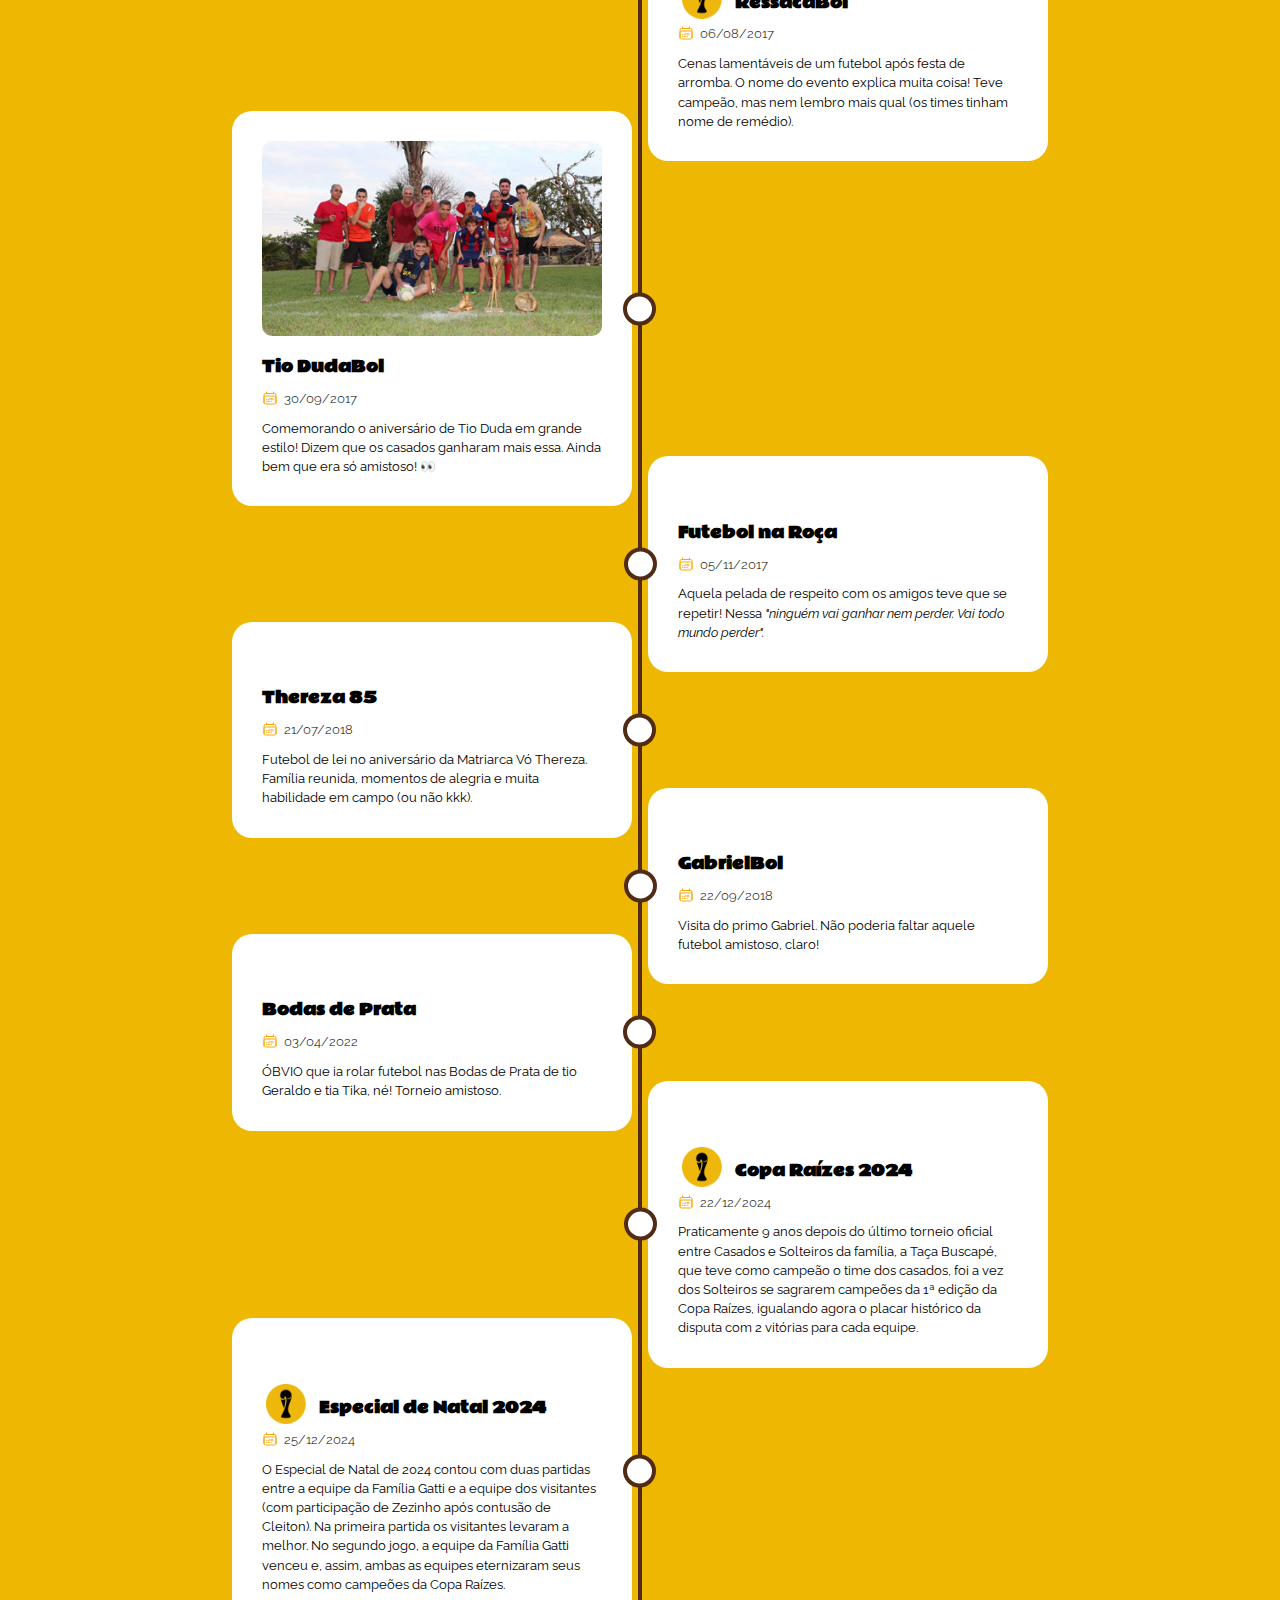
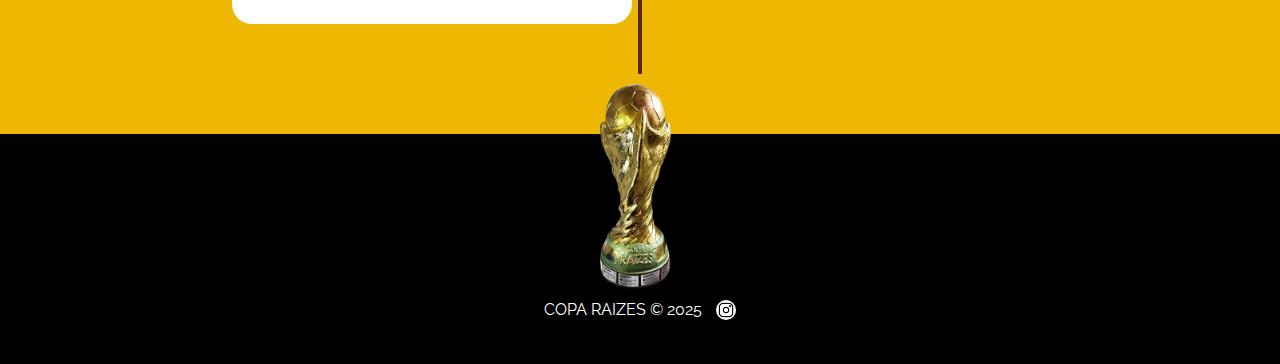
<file: taca-buscape.html>
<!DOCTYPE html>
<html lang="pt-br">
  <head>
    <meta charset="UTF-8" />
    <meta name="viewport" content="width=device-width, initial-scale=1.0" />
    <meta http-equiv="X-UA-Compatible" content="IE=edge" />
    <title>Copa Raízes - Taça Buscapé 2015</title>

    <!-- Meta Tags para SEO -->
    <meta
      name="description"
      content="Copa Raízes - Campeonato de futebol que une famílias e celebra a paixão pelo esporte, promovendo integração e cultura."
    />
    <meta
      name="keywords"
      content="Copa Raízes, futebol, evento esportivo, campeonato regional, cultura, famílias, esporte, amigos"
    />
    <meta name="author" content="Fernando Gatti" />

    <!-- Meta Tags para Redes Sociais (Open Graph / Twitter) -->
    <meta property="og:title" content="Copa Raízes - Taça Buscapé 2015 " />
    <meta
      property="og:description"
      content="Copa Raízes - O campeonato de futebol que une famílias e celebra a paixão pelo esporte."
    />
    <meta property="og:image" content="./img/buscape_mini.jpg" />
    <meta property="og:url" content="https://coparaizes.com.br" />
    <meta property="og:type" content="website" />
    <meta name="twitter:card" content="./img/buscape_mini.jpg" />
    <meta name="twitter:title" content="Copa Raízes - Taça Buscapé 2015" />
    <meta
      name="twitter:description"
      content="Copa Raízes - O campeonato de futebol que une famílias e celebra a paixão pelo esporte."
    />
    <meta name="twitter:image" content="./img/buscape_mini.jpg" />

    <!-- Link do Favicon -->
    <link rel="icon" href="./favicon.png" type="image/png" />

    <link rel="preconnect" href="https://fonts.googleapis.com" />
    <link rel="preconnect" href="https://fonts.gstatic.com" crossorigin />
    <link
      href="https://fonts.googleapis.com/css2?family=Raleway:ital,wght@0,100..900;1,100..900&family=Rammetto+One&display=swap"
      rel="stylesheet"
    />

    <link rel="stylesheet" href="css/geral.css?v=1.2" />

    <style></style>
  </head>
  <body>
    <div class="indicador-leitura"></div>
    <!-- menu -->
    <div id="menu"></div>
    <script>
      async function carregarAnteriores() {
        const response = await fetch("menu.html");
        const menu = await response.text();
        document.getElementById("menu").innerHTML = menu;
      }
      document.addEventListener("DOMContentLoaded", carregarAnteriores);
    </script>
    <!-- fim menu -->
    <header class="jogo" id="topo">
      <img src="img/2015/topo.jpg" alt="Abertura" />
    </header>
    <section class="sobre">
      <div class="container">
        <h1 class="trofeu">Taça Buscapé</h1>
        <h3 class="data">25 de dezembro de 2015</h3>
        <p>
          Segunda edição do "Desafio de Natal" realizado entre os solteiros e
          casados das famílias Gatti e Souza, em Vinhático - ES.
        </p>
        <p>
          O primeiro desafio foi realizado em 2008, com duas partidas, no
          mínimo, engraçadas e de futebol duvidoso (na primeira, vitória dos
          solteiros nos pênaltis. Na segunda, vitória dos casados).
        </p>
        <p>
          Agora, sete anos depois, é hora da revanche. Alguns jogadores mudaram
          de time, uns foram incluídos, enquanto outros se aposentaram. Um novo
          campo foi construído - a Arena Cezarino Gatti - e muita coisa
          aconteceu até então... Mas a emoção e o desejo de levar a Taça
          continua o mesmo!
        </p>

        <h2 class="escalacao">Escalação:</h2>
        <h3>CASADOS:</h3>
        <p>Daniel, Gabriel Peres, Patrik, Tio Duda, Vinícius.</p>

        <h3>SOLTEIROS:</h3>
        <p>Caio, Carlos, Eduardo, Felipe, Fernando.</p>
      </div>
    </section>
    <section class="detalhes">
      <div class="container">
        <h1 class="">O jogo</h1>

        <div class="galeria">
          <a href="#img1"
            ><img src="img/2015/01.jpg" loading="lazy" alt="Imagem 1"
          /></a>
          <a href="#img2"
            ><img src="img/2015/02.jpg" loading="lazy" alt="Imagem 2"
          /></a>
          <a href="#img3"
            ><img src="img/2015/03.jpg" loading="lazy" alt="Imagem 3"
          /></a>
          <a href="#img4"
            ><img src="img/2015/04.jpg" loading="lazy" alt="Imagem 4"
          /></a>
          <a href="#img5"
            ><img src="img/2015/05.jpg" loading="lazy" alt="Imagem 5"
          /></a>
          <a href="#img6"
            ><img src="img/2015/06.jpg" loading="lazy" alt="Imagem 6"
          /></a>
        </div>

        <!-- Lightboxes -->
        <div id="img1" class="lightbox">
          <a href="#galeria" class="close">×</a>
          <img src="img/2015/01.jpg" alt="Imagem 1" />
          <a href="#img2" class="next">→</a>
          <a href="#img6" class="prev">←</a>
        </div>
        <div id="img2" class="lightbox">
          <a href="#galeria" class="close">×</a>
          <img src="img/2015/02.jpg" alt="Imagem 2" />
          <a href="#img1" class="prev">←</a>
          <a href="#img3" class="next">→</a>
        </div>
        <div id="img3" class="lightbox">
          <a href="#galeria" class="close">×</a>
          <img src="img/2015/03.jpg" alt="Imagem 3" />
          <a href="#img2" class="prev">←</a>
          <a href="#img4" class="next">→</a>
        </div>
        <div id="img4" class="lightbox">
          <a href="#galeria" class="close">×</a>
          <img src="img/2015/04.jpg" alt="Imagem 4" />
          <a href="#img3" class="prev">←</a>
          <a href="#img5" class="next">→</a>
        </div>
        <div id="img5" class="lightbox">
          <a href="#galeria" class="close">×</a>
          <img src="img/2015/05.jpg" alt="Imagem 5" />
          <a href="#img4" class="prev">←</a>
          <a href="#img6" class="next">→</a>
        </div>
        <div id="img6" class="lightbox">
          <a href="#galeria" class="close">×</a>
          <img src="img/2015/06.jpg" alt="Imagem 6" />
          <a href="#img5" class="prev">←</a>
          <a href="#img1" class="next">→</a>
        </div>

        <div class="video">
          <iframe
            width="560"
            height="315"
            src="https://www.youtube.com/embed/G3GiKnfWWxk"
            title="YouTube video player"
            frameborder="0"
            allow="accelerometer; autoplay; clipboard-write; encrypted-media; gyroscope; picture-in-picture; web-share"
            referrerpolicy="strict-origin-when-cross-origin"
            allowfullscreen
          ></iframe>
        </div>
      </div>
    </section>

    <!-- ANTERIORES -->
    <div id="timeline"></div>
    <script>
      async function carregarAnteriores() {
        const response = await fetch("timeline.html");
        const timeline = await response.text();
        document.getElementById("timeline").innerHTML = timeline;
      }
      document.addEventListener("DOMContentLoaded", carregarAnteriores);
    </script>
    <!-- FIM ANTERIORES -->

    <footer class="footer">
      <div class="footer-content">
        <img src="./img/trofeu.png" alt="Logo do site" class="footer-logo" />
        <span
          >COPA RAIZES © 2025
          <a href="https://instagram.com/coparaizes" class="instagram"></a
        ></span>
      </div>
    </footer>
  </body>
</html>
</file>
<file: css/geral.css>
@import url(animacoes.css);

:root {
    --principal: #eeb701;
    --secundaria: #512b13;
    --escura: #000;
    --clara: #fff;
}

.cor-principal {
    color: var(--principal);
}

.cor-secundaria {
    color: var(--secundaria);
}

.cor-escura {
    color: var(--escura);
}

.cor-clara {
    color: var(--clara);
}

html {
    scroll-behavior: smooth;
}

body {
    margin: 0;
    padding: 0;
    overflow: hidden;
    overflow-y: scroll;
    background: var(--escura);
    font-family: "Raleway", serif;
}


/* estilos gerais */
header,
section {
    padding: 60px 20px;
    display: flex;
    justify-content: center;
    align-items: center;
}

/* Estilização geral da navbar */
.navbar {
    position: fixed;
    top: 0;
    left: 0;
    width: 100%;
    height: 40px;
    background-color: #fff;
    box-shadow: 0 2px 5px rgba(0, 0, 0, 0.2);
    z-index: 1000;
    padding: 10px 0 25px 0;
    animation: fadeIn 0.5s ease-in forwards;
    animation-timeline: scroll();
    animation-range: cover 0% 10%;
}

.navbar-content {
    display: flex;
    justify-content: space-between;
    align-items: center;
}

.navbar-list {
    display: flex;
    justify-content: center;
    align-items: center;
    flex-grow: 1;
    list-style: none;
    margin: 0;
    padding-left: 23px;
    gap: 10px;
}

.navbar-item {
    font-size: 16px;
}

.navbar-link {
    text-decoration: none;
    color: var(--escura);
    transition: color 0.3s;
    padding: 5px 10px;
}

.navbar-link:hover {
    color: var(--principal);
}

.navbar-logo {
    height: 80px;
    width: auto;
    border-radius: 100%;
    overflow: hidden;
}

.container {
    margin-inline: auto;
    width: min(80ch, 100%);
}

.footer {
    width: 100vw;
    min-height: 230px;
    color: var(--clara);
    background: url(../img/bg.jpg) no-repeat center center fixed;
    background-position: bottom;
}

.footer-content {
    display: flex;
    flex-direction: column;
    align-items: center;
    gap: 10px;
}

.footer-logo {
    width: 80px;
    height: auto;
    margin-top: -50px;
    margin-left: -15px;
}

/* banner principal */
.banner {
    position: relative;
    /* width: 100vw; */
    height: 90vh;
    /* max-height: max-content; */
    display: flex;
    justify-content: center;
    align-items: center;
    text-align: center;
    color: var(--clara);
    background: url(../img/bg.jpg) no-repeat center center fixed;
    background-size: cover;
    animation: backgroundFade 2.5s ease-out forwards;
}

.jogo {
    height: auto;
    width: 100vw;
    padding: 0;
}


h1 {
    font-family: "Rammetto One", sans-serif;
    font-size: 3rem;
    line-height: 4rem;
    margin-bottom: 20px;
}

h2 {
    font-family: "Rammetto One", sans-serif;
    font-size: 1rem;
}

p {
    line-height: 1.4rem;
    margin-bottom: 2rem;
}

.animated-img {
    max-width: 40%;
    position: relative;
    transform: scale(1.2);
    opacity: 0;
    animation: imgFade 1.5s ease-out forwards;
    animation-delay: 0.5s;
    will-change: transform;
}

.indicador-leitura {
    background: #f6e01a;
    position: fixed;
    height: 1%;
    inset: 99% 0 0% 0;
    transform-origin: left;
    animation: scroll 1ms ease-in-out;
    animation-timeline: scroll();
    z-index: 1000;
}

h1,
h2,
h3,
.data,
.container>p {
    animation: aparecer 1ms ease-in-out;
    animation-timeline: view();
    animation-range: cover 0% cover 30%;
}

.sobre {
    color: var(--clara);
}


.trofeu::before {
    content: "";
    display: inline-block;
    background-image: url('/img/trofeu-vetor.png');
    background-repeat: no-repeat;
    background-size: 2.5rem;
    background-position: 50%;
    width: 1.8rem;
    height: 1.8rem;
    margin-right: 0.5em;
    padding: 10px;
    border-radius: 100%;
    margin-bottom: -16px;
    /* margin-left: -10px; */
}

h1.trofeu::before {
    background-size: 1.7em;
    background-position: 50%;
    width: 1em;
    height: 1em;
    margin-right: 0.5em;
    background-color: #eeb701;
    padding: 10px;
    border-radius: 100%;
    margin-bottom: -15px;
    /* margin-left: -10px; */
}

.data {
    font-size: 0.8rem;
    margin: 0;
    text-transform: uppercase;
    font-weight: 300;
}

.data::before {
    content: "";
    display: inline-block;
    background-image: url("data:image/svg+xml,%3Csvg xmlns='http://www.w3.org/2000/svg' fill='none' viewBox='0 0 24 24' stroke-width='1.5' stroke='orange' class='size-6'%3E%3Cpath stroke-linecap='round' stroke-linejoin='round' d='M6.75 3v2.25M17.25 3v2.25M3 18.75V7.5a2.25 2.25 0 0 1 2.25-2.25h13.5A2.25 2.25 0 0 1 21 7.5v11.25m-18 0A2.25 2.25 0 0 0 5.25 21h13.5A2.25 2.25 0 0 0 21 18.75m-18 0v-7.5A2.25 2.25 0 0 1 5.25 9h13.5A2.25 2.25 0 0 1 21 11.25v7.5m-9-6h.008v.008H12v-.008ZM12 15h.008v.008H12V15Zm0 2.25h.008v.008H12v-.008ZM9.75 15h.008v.008H9.75V15Zm0 2.25h.008v.008H9.75v-.008ZM7.5 15h.008v.008H7.5V15Zm0 2.25h.008v.008H7.5v-.008Zm6.75-4.5h.008v.008h-.008v-.008Zm0 2.25h.008v.008h-.008V15Zm0 2.25h.008v.008h-.008v-.008Zm2.25-4.5h.008v.008H16.5v-.008Zm0 2.25h.008v.008H16.5V15Z'/%3E%3C/svg%3E");
    background-repeat: no-repeat;
    background-size: cover;
    width: 1rem;
    height: 1rem;
    margin-right: 0.5em;
    margin-bottom: -3px;
}

img {
    width: 100%;
    /* border-radius: 10px; */
}

/* Linha do tempo */
.anteriores {
    background: var(--principal);

    & .titulo {
        /* margin: 0; */
        margin-bottom: 10px;
    }
}

.timeline {
    position: relative;
    margin: 0 auto;
    padding: 80px 0 50px 0;
}

.timeline img {
    border-radius: 10px;
}

.timeline::before {
    content: "";
    position: absolute;
    width: 4px;
    background-color: var(--secundaria);
    top: 0;
    bottom: 0;
    left: 50%;
    transform: translateX(-50%);
}

.timeline-item {
    padding: 30px;
    position: relative;
    background-color: var(--clara);
    width: calc(50% - 60px);
    border-radius: 20px;
    margin-top: -50px;

    & p {
        margin-bottom: 0;
        font-size: 0.8rem;
        line-height: 1.2rem;
    }
}

.timeline-item::after {
    content: "";
    position: absolute;
    width: 25px;
    height: 25px;
    right: -24px;
    background-color: var(--clara);
    border: 4px solid var(--secundaria);
    top: 50%;
    transform: translateY(-50%);
    bottom: 0;
    border-radius: 50%;
    z-index: 1;
}



.left {
    left: -1%;
    animation: aparecerEsquerda 1ms ease-in-out;
    animation-timeline: view();
    animation-range: cover 0% cover 40%;
}

.right {
    left: 51%;
    animation: aparecerDireita 1ms ease-in-out;
    animation-timeline: view();
    animation-range: cover 0% cover 40%;
}

.right::after {
    left: -24px;
}


@media screen and (max-width: 768px) {
    .animated-img {
        max-width: 80%;
        position: relative;
        transform: scale(1.2);
        opacity: 0;
        animation: imgFade 1.5s ease-out forwards;
        animation-delay: 0.5s;
        will-change: transform;
    }

    h1 {
        font-size: 2rem;
        line-height: 3rem;
        margin-bottom: 20px;
    }

    .navbar {
        /* position: relative; */
        width: 100%;
        height: 40px;
        background-color: #fff;
        box-shadow: 0 2px 5px rgba(0, 0, 0, 0.2);
        z-index: 1000;
        padding: 10px 0 50px 0;
        animation: none;
    }

    .jogo {
        height: auto;
        width: 100%;
        padding: 0;
        overflow: hidden;
    }

    .jogo img {
        margin-top: 100px;
        height: 20vh;
        width: max-content;
    }

    .sobre {
        padding: 20px;
    }

    .timeline {
        padding: 20px 0;
    }

    .timeline-item {
        width: calc(100% - 60px);
        left: 0 !important;
        margin: 0;
        margin-top: 30px;
    }

    .timeline-item.left::before,
    .timeline-item.right::before,
    .timeline-item::after {
        top: -15px;
        left: 50%;
        transform: translateX(-50%);
    }
}

.escalacao {
    color: var(--principal);
    font-size: 1.5rem;
}

.detalhes {
    background: var(--clara);
    color: var(--secundaria);
}

.detalhes h1 {
    margin-bottom: 40px;
}


.video {
    position: relative;
    width: 100%;
    padding-bottom: 56.25%;
    /* 16:9 ratio (9 / 16 = 0.5625 or 56.25%) */
    height: 0;
    overflow: hidden;
    margin-bottom: 40px;
}

.video iframe {
    position: absolute;
    top: 0;
    left: 0;
    width: 100%;
    height: 100%;
}

/* Estilo do contêiner da galeria */
.galeria {
    display: grid;
    grid-template-columns: repeat(3, 1fr);
    gap: 20px;
    max-width: 1000px;
    margin: 0 auto;
    padding: 20px 0;
}

/* Estilo das imagens na galeria */
.galeria img {
    width: 100%;
    height: 150px;
    /* Altura fixa */
    display: block;
    border-radius: 8px;
    cursor: pointer;
    transition: transform 0.2s ease;
    object-fit: cover;
    /* Faz a imagem preencher o espaço mantendo proporções */
}

.galeria img:hover {
    transform: scale(1.05);
}

/* Lightbox */
.lightbox {
    opacity: 0;
    position: fixed;
    top: 0;
    left: 0;
    width: 100%;
    height: 100%;
    background-color: rgba(0, 0, 0, 0.9);
    display: flex;
    justify-content: center;
    align-items: center;
    z-index: 1000;
    pointer-events: none;
    transition: opacity 0.5s ease;
}

/* Exibir lightbox com transição */
.lightbox:target {
    opacity: 1;
    pointer-events: auto;
}

/* Estilo da imagem ampliada */
.lightbox img {
    width: auto;
    border-radius: 8px;
    max-width: 90%;
    max-height: 80%;
    display: block;
    position: relative;
    /* Adicionando relative para controle de botões */
}

/* Botão de fechar */
.lightbox .close {
    position: absolute;
    top: 20px;
    right: 30px;
    font-size: 40px;
    color: white;
    text-decoration: none;
    font-weight: bold;
}


/* Navegação */
.next,
.prev {
    position: absolute;
    top: 50%;
    transform: translateY(-50%);
    font-size: 2em;
    color: white;
    text-decoration: none;
    background-color: rgba(0, 0, 0, 0.5);
    padding: 10px;
    border-radius: 50%;
    transition: background-color 0.3s;
}

/* Botão para ir à próxima imagem */
.next {
    right: 10px;
}

/* Botão para ir à imagem anterior */
.prev {
    left: 10px;
}

.next:hover,
.prev:hover {
    background-color: rgba(0, 0, 0, 0.8);
}


@media screen and (max-width: 768px) {

    /* Estilo do contêiner da galeria */
    .galeria {
        display: grid;
        grid-template-columns: repeat(1, 1fr);
        gap: 20px;
        max-width: 1000px;
        margin: 0 auto;
        padding: 20px 0;
    }

    /* Estilo das imagens na galeria */
    .galeria img {
        width: 100%;
        height: auto;
        /* Altura fixa */
        display: block;
        border-radius: 8px;
        cursor: pointer;
        transition: transform 0.2s ease;
        object-fit: cover;
        /* Faz a imagem preencher o espaço mantendo proporções */
    }
}

.button {
    background-color: #dddddd;
    color: var(--escura);
    padding: 10px 20px;
    border-radius: 50px;
    text-decoration: none;
    transition: background-color 0.3s;
    text-align: center;
    display: block;
}

.button:hover {
    background-color: var(--principal);
}

.instagram {
    width: 20px;
    height: 20px;
    background-image: url('/img/instagram.jpg');
    background-size: cover;
    display: inline-block;
    border-radius: 100px;
    margin-bottom: -5px;
    margin-left: 10px;
}
</file>
